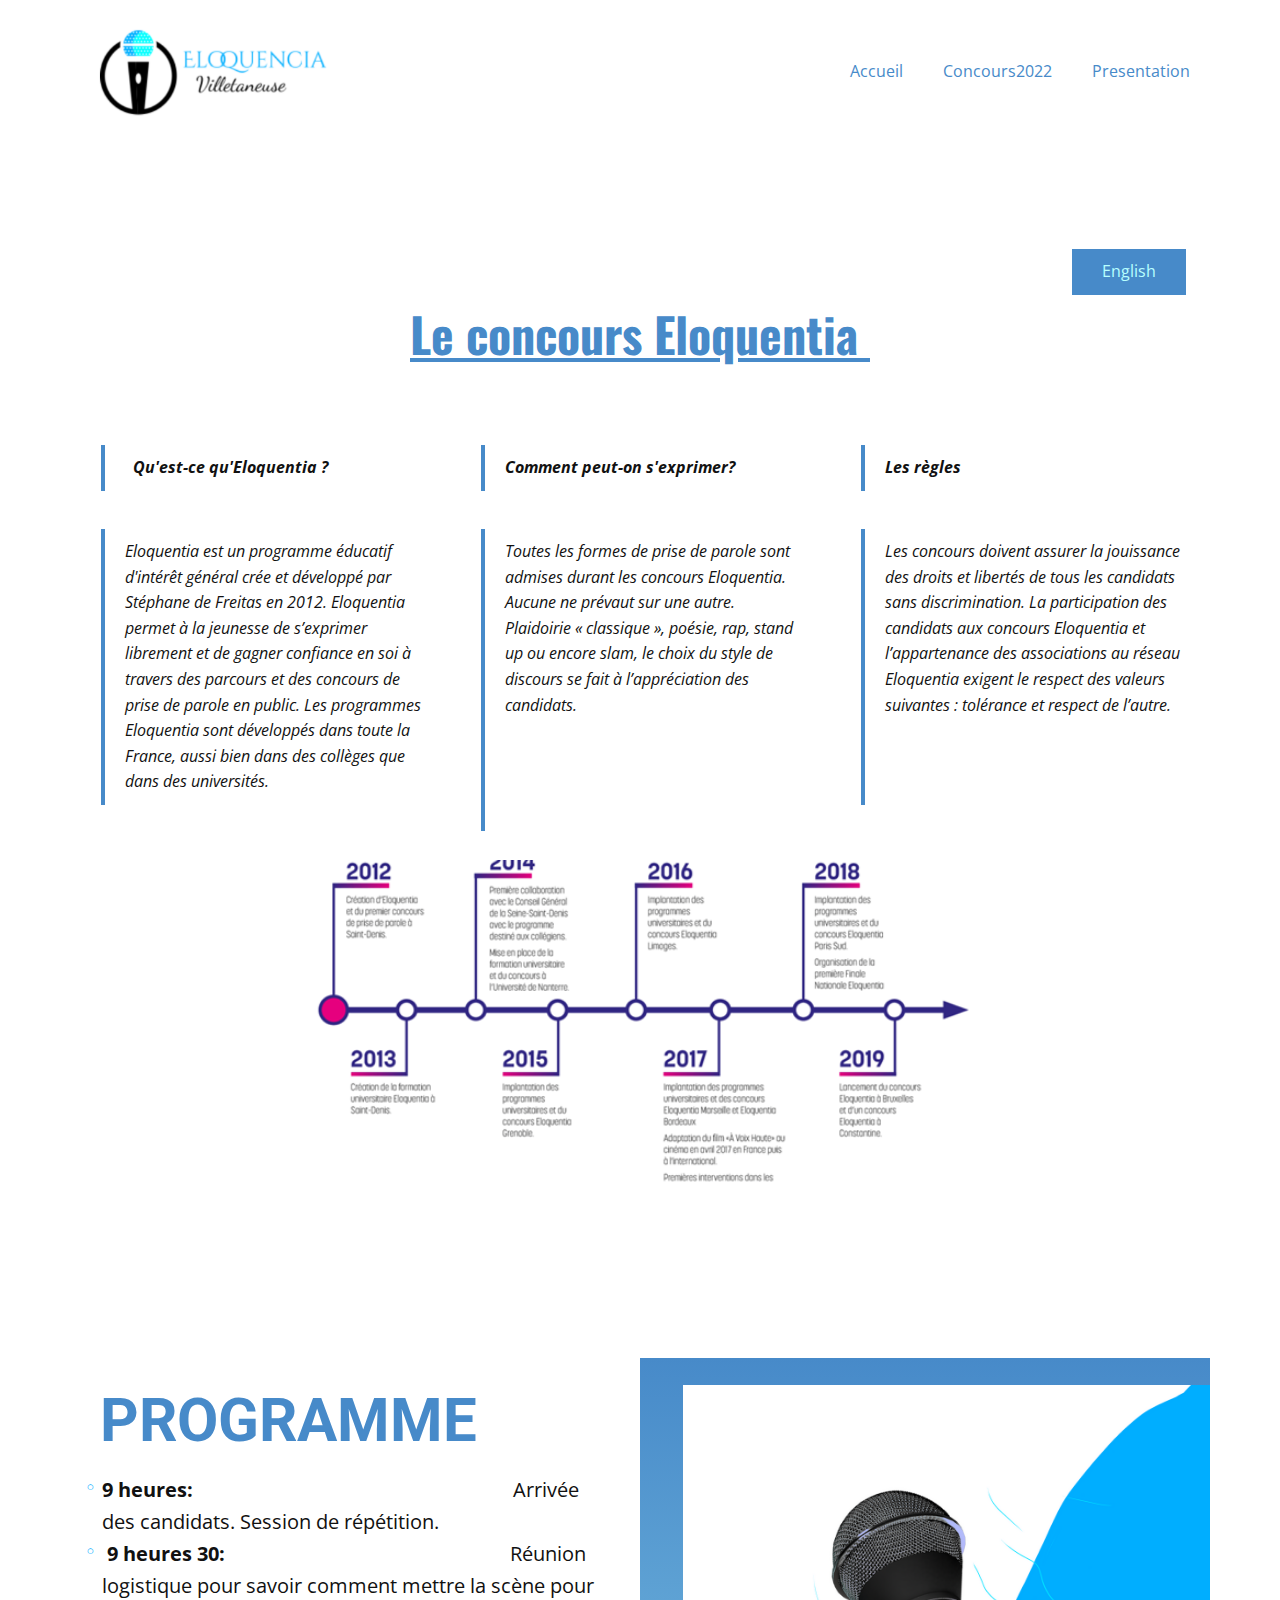
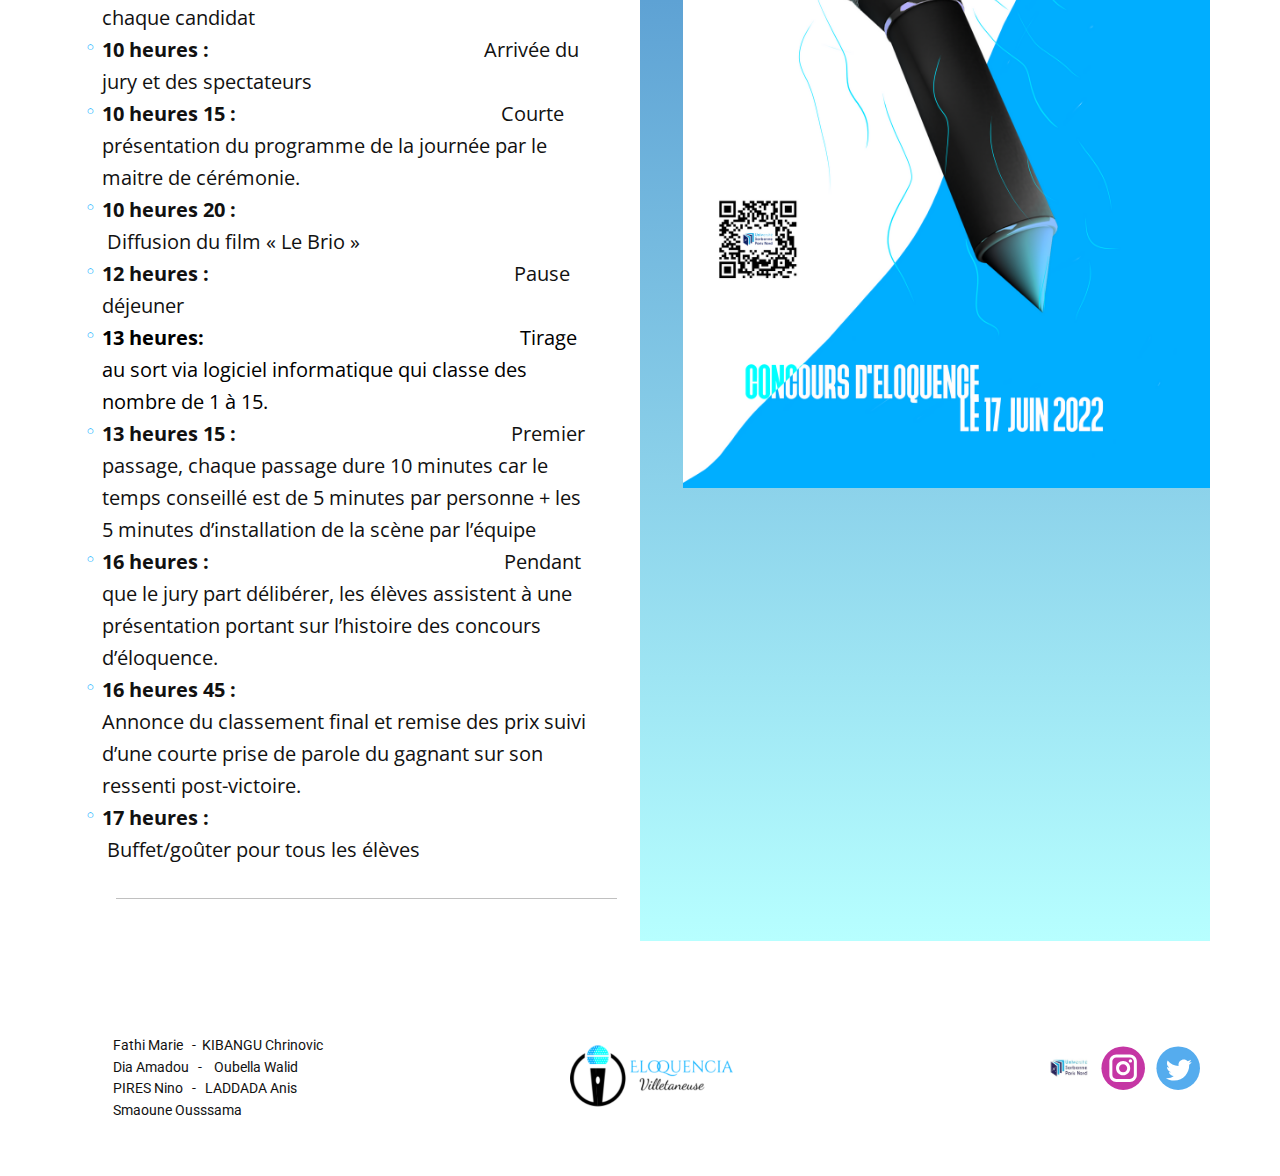
<file: site eloquencia/Accueil.html>
<!DOCTYPE html>
<html style="font-size: 16px;">
  <head>
    <meta name="viewport" content="width=device-width, initial-scale=1.0">
    <meta charset="utf-8">
    <meta name="keywords" content="​
Le concours
d’Eloquentia, ​Programme">
    <meta name="description" content="">
    <title>Accueil</title>
    <link rel="stylesheet" href="Css/nicepage.css" media="screen">
<link rel="stylesheet" href="Css/Accueil.css" media="screen">
    <script class="u-script" type="text/javascript" src="Js/jquery.js" defer=""></script>
    <script class="u-script" type="text/javascript" src="Js/nicepage.js" defer=""></script>
    <meta name="generator" content="Nicepage 4.12.5, nicepage.com">
    <link id="u-theme-google-font" rel="stylesheet" href="https://fonts.googleapis.com/css?family=Roboto:100,100i,300,300i,400,400i,500,500i,700,700i,900,900i|Open+Sans:300,300i,400,400i,500,500i,600,600i,700,700i,800,800i">
    <link id="u-page-google-font" rel="stylesheet" href="https://fonts.googleapis.com/css?family=Oswald:200,300,400,500,600,700">
    
    
    
    <script type="application/ld+json">{
		"@context": "http://schema.org",
		"@type": "Organization",
		"name": "",
		"logo": "/images/eloquence.png",
		"sameAs": [
				"https://www.univ-paris13.fr/",
				"https://www.instagram.com/univ_sorbonneparisnord/?hl=fr",
				"https://twitter.com/iutvilletaneuse?lang=fr"
		]
}</script>
    <meta name="theme-color" content="#478ac9">
    <meta name="twitter:site" content="@">
    <meta name="twitter:card" content="summary_large_image">
    <meta name="twitter:title" content="Accueil">
    <meta name="twitter:description" content="">
    <meta property="og:title" content="Accueil">
    <meta property="og:type" content="website">
  </head>
  <body data-home-page="Accueil.html" data-home-page-title="Accueil" class="u-body u-xl-mode"><header class="u-clearfix u-header u-white u-header" id="sec-6acb"><div class="u-clearfix u-sheet u-sheet-1">
        <a href="https://nicepage.com" class="u-image u-logo u-image-1" data-image-width="694" data-image-height="288">
          <img src="images/eloquence.png" class="u-logo-image u-logo-image-1"/>
        </a>
        <nav class="u-menu u-menu-dropdown u-offcanvas u-menu-1">
          <div class="menu-collapse" style="font-size: 1rem; letter-spacing: 0px;">
            <a class="u-button-style u-custom-left-right-menu-spacing u-custom-padding-bottom u-custom-text-active-color u-custom-text-color u-custom-top-bottom-menu-spacing u-nav-link u-text-active-palette-1-base u-text-hover-palette-2-base" href="#">
              <svg class="u-svg-link" viewBox="0 0 24 24"><use xmlns:xlink="http://www.w3.org/1999/xlink" xlink:href="#menu-hamburger"></use></svg>
              <svg class="u-svg-content" version="1.1" id="menu-hamburger" viewBox="0 0 16 16" x="0px" y="0px" xmlns:xlink="http://www.w3.org/1999/xlink" xmlns="http://www.w3.org/2000/svg"><g><rect y="1" width="16" height="2"></rect><rect y="7" width="16" height="2"></rect><rect y="13" width="16" height="2"></rect>
</g></svg>
            </a>
          </div>
          <div class="u-custom-menu u-nav-container">
            <ul class="u-nav u-unstyled u-nav-1"><li class="u-nav-item"><a class="u-button-style u-nav-link u-text-active-custom-color-5 u-text-custom-color-5 u-text-hover-palette-2-base" href="Accueil.html" style="padding: 10px 20px;">Accueil</a>
</li><li class="u-nav-item"><a class="u-button-style u-nav-link u-text-active-custom-color-5 u-text-custom-color-5 u-text-hover-palette-2-base" href="Concour.html" style="padding: 10px 20px;">Concours2022</a>
</li><li class="u-nav-item"><a class="u-button-style u-nav-link u-text-active-custom-color-5 u-text-custom-color-5 u-text-hover-palette-2-base" href="Presentation.html" style="padding: 10px 20px;">Presentation</a>
</li></ul>
          </div>
          <div class="u-custom-menu u-nav-container-collapse">
            <div class="u-black u-container-style u-inner-container-layout u-opacity u-opacity-95 u-sidenav">
              <div class="u-inner-container-layout u-sidenav-overflow">
                <div class="u-menu-close"></div>
                <ul class="u-align-center u-nav u-popupmenu-items u-unstyled u-nav-2"><li class="u-nav-item"><a class="u-button-style u-nav-link" href="Accueil.html">Accueil</a>
</li><li class="u-nav-item"><a class="u-button-style u-nav-link" href="Concour.html">Concours2022</a>
</li><li class="u-nav-item"><a class="u-button-style u-nav-link" href="Presentation.html">Presentation</a>
</li></ul>
              </div>
            </div>
            <div class="u-black u-menu-overlay u-opacity u-opacity-70"></div>
          </div>
        </nav>
      </div></header>
    <section class="u-align-center u-clearfix u-white u-section-1" id="sec-e209">
      <div class="u-clearfix u-sheet u-sheet-1">
        <a href="Copy-of-Accueil.html" data-page-id="74310891" class="u-border-none u-btn u-button-style u-hover-custom-color-3 u-text-custom-color-3 u-text-hover-custom-color-5 u-btn-1">English</a>
        <h1 class="u-custom-font u-font-oswald u-text u-text-custom-color-5 u-text-1"> Le concours Eloquentia&nbsp;</h1>
        <div class="u-expanded-width u-list u-list-1">
          <div class="u-repeater u-repeater-1">
            <div class="u-align-left u-container-style u-list-item u-repeater-item">
              <div class="u-container-layout u-similar-container u-valign-bottom-lg u-valign-bottom-md u-valign-bottom-sm u-valign-bottom-xs u-container-layout-1">
                <blockquote class="u-custom-item u-text u-text-2">&nbsp; <span style="font-weight: 700;">Qu'est-ce qu'Eloquentia ?</span>
                </blockquote>
              </div>
            </div>
            <div class="u-align-left u-container-style u-list-item u-repeater-item">
              <div class="u-container-layout u-similar-container u-valign-bottom-lg u-valign-bottom-md u-valign-bottom-sm u-valign-bottom-xs u-container-layout-2">
                <blockquote class="u-custom-item u-text u-text-3">
                  <span style="font-weight: 700;">Comment peut-on s'exprimer?</span>
                </blockquote>
              </div>
            </div>
            <div class="u-align-left u-container-style u-list-item u-repeater-item">
              <div class="u-container-layout u-similar-container u-valign-bottom-lg u-valign-bottom-md u-valign-bottom-sm u-valign-bottom-xs u-container-layout-3">
                <blockquote class="u-custom-item u-text u-text-4">
                  <span style="font-weight: 700;"> Les règles</span>
                </blockquote>
              </div>
            </div>
            <div class="u-align-left u-container-style u-list-item u-repeater-item">
              <div class="u-container-layout u-similar-container u-valign-bottom-lg u-valign-bottom-md u-valign-bottom-sm u-valign-bottom-xs u-container-layout-4">
                <blockquote class="u-custom-item u-text u-text-5"> Eloquentia est un programme éducatif d'intérêt général
				crée et développé par Stéphane de Freitas en 2012. Eloquentia permet à la jeunesse de s’exprimer librement et de
				gagner confiance en soi à travers des parcours et des concours de prise de parole en public. Les programmes 
				Eloquentia sont développés dans toute la France, aussi bien dans des collèges que dans des universités.</blockquote>
              </div>
            </div>
            <div class="u-align-left u-container-style u-list-item u-repeater-item">
              <div class="u-container-layout u-similar-container u-valign-bottom-lg u-valign-bottom-md u-valign-bottom-sm u-valign-bottom-xs u-container-layout-5">
                <blockquote class="u-custom-item u-text u-text-6">Toutes les formes de prise de parole sont admises 
				durant les concours Eloquentia. Aucune ne prévaut sur une autre. Plaidoirie « classique », poésie,
				rap, stand up ou encore slam, le choix du style de discours se fait à l’appréciation des candidats.</br>
				</br></br></br></br></blockquote>
              </div>
            </div>
            <div class="u-align-left u-container-style u-list-item u-repeater-item">
              <div class="u-container-layout u-similar-container u-valign-bottom-lg u-valign-bottom-md u-valign-bottom-sm u-valign-bottom-xs u-container-layout-6">
                <blockquote class="u-custom-item u-text u-text-7"> Les concours doivent assurer la jouissance des droits
				et libertés de tous les candidats sans discrimination. La participation des candidats aux concours Eloquentia et l’appartenance des associations 
				au réseau Eloquentia exigent le respect des valeurs suivantes : tolérance et respect de l’autre.</br></br></br></br></blockquote>
              </div>
            </div>
          </div>
        </div>
        <img class="u-image u-image-default u-image-1" src="images/image.png" alt="" data-image-width="604" data-image-height="324"/>
      </div>
    </section>
    <section class="u-clearfix u-white u-section-2" id="carousel_7598">
      <div class="u-clearfix u-sheet u-sheet-1">
        <div class="u-clearfix u-expanded-width u-layout-wrap u-layout-wrap-1">
          <div class="u-layout" style="">
            <div class="u-layout-row" style="">
              <div class="u-align-left u-container-style u-layout-cell u-size-30 u-layout-cell-1">
                <div class="u-container-layout u-valign-top-md u-valign-top-sm u-valign-top-xs u-container-layout-1">
                  <h2 class="u-text u-text-custom-color-5 u-text-default u-text-1"> Programme</h2>
                  <ul class="u-custom-list u-text u-text-2">
                    <li>
                      <div class="u-list-icon u-text-custom-color-2">
                        <div xmlns="http://www.w3.org/2000/svg" xmlns:xlink="http://www.w3.org/1999/xlink" version="1.1" xml:space="preserve" class="u-svg-content">○</div>
                      </div>
                      <span style="font-size: 1.25rem;">
                        <span style="font-weight: 700;">9 heures:&nbsp; &nbsp; &nbsp; &nbsp; &nbsp; &nbsp; &nbsp; &nbsp; &nbsp; &nbsp; &nbsp; &nbsp; &nbsp; &nbsp; &nbsp; &nbsp; &nbsp; &nbsp; &nbsp; &nbsp; &nbsp; &nbsp; &nbsp; &nbsp; &nbsp; &nbsp; &nbsp; &nbsp; &nbsp; &nbsp; &nbsp; &nbsp;</span>&nbsp;Arrivée des candidats. Session de
répétition.
                      </span>
                    </li>
                    <li>
                      <div class="u-list-icon u-text-custom-color-2">
                        <div xmlns="http://www.w3.org/2000/svg" xmlns:xlink="http://www.w3.org/1999/xlink" version="1.1" xml:space="preserve" class="u-svg-content">○</div>
                      </div>
                      <span style="font-size: 1.25rem;">
                        <span style="font-weight: 700;">&nbsp;9 heures 30:&nbsp; &nbsp; &nbsp; &nbsp; &nbsp; &nbsp; &nbsp; &nbsp; &nbsp; &nbsp; &nbsp; &nbsp; &nbsp; &nbsp; &nbsp; &nbsp; &nbsp; &nbsp; &nbsp; &nbsp; &nbsp; &nbsp; &nbsp; &nbsp; &nbsp; &nbsp; &nbsp; &nbsp; &nbsp;</span>Réunion logistique pour savoir comment mettre la scène pour
chaque candidat
                      </span>
                    </li>
                    <li>
                      <div class="u-list-icon u-text-custom-color-2">
                        <div xmlns="http://www.w3.org/2000/svg" xmlns:xlink="http://www.w3.org/1999/xlink" version="1.1" xml:space="preserve" class="u-svg-content">○</div>
                      </div>
                      <span style="font-size: 1.25rem;">
                        <span style="font-weight: 700;"> 10 heures :</span>&nbsp; &nbsp; &nbsp; &nbsp; &nbsp; &nbsp; &nbsp; &nbsp; &nbsp; &nbsp; &nbsp; &nbsp; &nbsp; &nbsp; &nbsp; &nbsp; &nbsp; &nbsp; &nbsp; &nbsp; &nbsp; &nbsp; &nbsp; &nbsp; &nbsp; &nbsp; &nbsp; &nbsp;Arrivée du jury et des spectateurs
                      </span>
                    </li>
                    <li>
                      <div class="u-list-icon u-text-custom-color-2">
                        <div xmlns="http://www.w3.org/2000/svg" xmlns:xlink="http://www.w3.org/1999/xlink" version="1.1" xml:space="preserve" class="u-svg-content">○</div>
                      </div>
                      <span style="font-size: 1.25rem;">
                        <span style="font-weight: 700;"> 10 heures 15 :</span>&nbsp; &nbsp; &nbsp; &nbsp; &nbsp; &nbsp; &nbsp; &nbsp; &nbsp; &nbsp; &nbsp; &nbsp; &nbsp; &nbsp; &nbsp; &nbsp; &nbsp; &nbsp; &nbsp; &nbsp; &nbsp; &nbsp; &nbsp; &nbsp; &nbsp; &nbsp;  &nbsp;Courte présentation du programme de la journée par le
maitre de cérémonie.
                      </span>
                    </li>
                    <li>
                      <div class="u-list-icon u-text-custom-color-2">
                        <div xmlns="http://www.w3.org/2000/svg" xmlns:xlink="http://www.w3.org/1999/xlink" version="1.1" xml:space="preserve" class="u-svg-content">○</div>
                      </div>
                      <span style="font-size: 1.25rem;">
                        <span style="font-weight: 700;"> 10 heures 20 :&nbsp; &nbsp; &nbsp; &nbsp; &nbsp; &nbsp; &nbsp; &nbsp; &nbsp; &nbsp; &nbsp; &nbsp; &nbsp; &nbsp; &nbsp; &nbsp; &nbsp; &nbsp; &nbsp; &nbsp; &nbsp; &nbsp; &nbsp; &nbsp; &nbsp; &nbsp;</span>&nbsp; &nbsp; &nbsp;Diffusion du film « Le Brio »
                      </span>
                    </li>
                    <li>
                      <div class="u-list-icon u-text-custom-color-2">
                        <div xmlns="http://www.w3.org/2000/svg" xmlns:xlink="http://www.w3.org/1999/xlink" version="1.1" xml:space="preserve" class="u-svg-content">○</div>
                      </div>
                      <span style="font-size: 1.25rem;">
                        <span style="font-weight: 700;"> 12 heures :</span>&nbsp; &nbsp; &nbsp; &nbsp; &nbsp; &nbsp; &nbsp; &nbsp; &nbsp; &nbsp; &nbsp; &nbsp; &nbsp; &nbsp; &nbsp; &nbsp; &nbsp; &nbsp; &nbsp; &nbsp; &nbsp; &nbsp; &nbsp; &nbsp; &nbsp; &nbsp; &nbsp; &nbsp; &nbsp; &nbsp;  &nbsp;Pause déjeuner
                      </span>
                    </li>
                    <li>
                      <div class="u-list-icon u-text-custom-color-2">
                        <div xmlns="http://www.w3.org/2000/svg" xmlns:xlink="http://www.w3.org/1999/xlink" version="1.1" xml:space="preserve" class="u-svg-content">○</div>
                      </div>
                      <span class="u-text-black">
                        <span style="font-weight: 700; font-size: 1.25rem;">13 heures:</span>&nbsp; &nbsp; &nbsp; &nbsp; &nbsp; &nbsp; &nbsp; &nbsp; &nbsp; &nbsp; &nbsp; &nbsp; &nbsp; &nbsp; &nbsp; &nbsp; &nbsp; &nbsp; &nbsp; &nbsp; &nbsp; &nbsp; &nbsp; &nbsp; &nbsp; &nbsp; &nbsp; &nbsp; &nbsp;  &nbsp; &nbsp; &nbsp; &nbsp; &nbsp; &nbsp; &nbsp; &nbsp; &nbsp;
                      </span>
                      <span class="u-text-black" style="background-color: #ffffff; font-family: 'Open Sans',sans-serif; font-size: 1rem;">&nbsp; &nbsp;<span style="font-size: 1.25rem;">Tirage au sort via logiciel
informatique qui classe des nombre de 1 à 15.</span>
                      </span>
                    </li>
                    <li>
                      <div class="u-list-icon u-text-custom-color-2">
                        <div xmlns="http://www.w3.org/2000/svg" xmlns:xlink="http://www.w3.org/1999/xlink" version="1.1" xml:space="preserve" class="u-svg-content">○</div>
                      </div>
                      <span style="font-size: 1.25rem;">
                        <span style="font-weight: 700;"> 13 heures 15 </span>
                        <span style="font-weight: 700;">:&nbsp; &nbsp; &nbsp; &nbsp; &nbsp; &nbsp; &nbsp; &nbsp; &nbsp; &nbsp; &nbsp; &nbsp; &nbsp; &nbsp; &nbsp; &nbsp; &nbsp; &nbsp; &nbsp; &nbsp; &nbsp; &nbsp; &nbsp; &nbsp; &nbsp; &nbsp; &nbsp;  </span>&nbsp;Premier passage, chaque passage dure 10 minutes car le
temps conseillé est de 5 minutes par personne + les 5 minutes d’installation de
la scène par l’équipe
                      </span>
                    </li>
                    <li>
                      <div class="u-list-icon u-text-custom-color-2">
                        <div xmlns="http://www.w3.org/2000/svg" xmlns:xlink="http://www.w3.org/1999/xlink" version="1.1" xml:space="preserve" class="u-svg-content">○</div>
                      </div>
                      <span style="font-size: 1.25rem;">
                        <span style="font-weight: 700;"> 16 heures :&nbsp; &nbsp; &nbsp; &nbsp; &nbsp; &nbsp; &nbsp; &nbsp; &nbsp; &nbsp; &nbsp; &nbsp; &nbsp; &nbsp; &nbsp; &nbsp; &nbsp; &nbsp; &nbsp; &nbsp; &nbsp; &nbsp; &nbsp; &nbsp; &nbsp; &nbsp; &nbsp; &nbsp;</span>&nbsp; &nbsp; Pendant que le jury part délibérer, les élèves assistent à une
présentation portant sur l’histoire des concours d’éloquence.
                      </span>
                    </li>
                    <li>
                      <div class="u-list-icon u-text-custom-color-2">
                        <div xmlns="http://www.w3.org/2000/svg" xmlns:xlink="http://www.w3.org/1999/xlink" version="1.1" xml:space="preserve" class="u-svg-content">○</div>
                      </div>
                      <span style="font-size: 1.25rem;">
                        <span style="font-weight: 700;"> 16 heures 45 :&nbsp; &nbsp; &nbsp; &nbsp; &nbsp; &nbsp; &nbsp; &nbsp; &nbsp; &nbsp; &nbsp; &nbsp; &nbsp; &nbsp; &nbsp; &nbsp; &nbsp; &nbsp; &nbsp; &nbsp; &nbsp; &nbsp; &nbsp; &nbsp; &nbsp; &nbsp; &nbsp; &nbsp;  </span> Annonce du classement final et remise des prix suivi d’une
courte prise de parole du gagnant sur son ressenti post-victoire.
                      </span>
                    </li>
                    <li>
                      <div class="u-list-icon u-text-custom-color-2">
                        <div xmlns="http://www.w3.org/2000/svg" xmlns:xlink="http://www.w3.org/1999/xlink" version="1.1" xml:space="preserve" class="u-svg-content">○</div>
                      </div>
                      <span style="font-size: 1.25rem;">
                        <span style="font-weight: 700;"> 17 heures ​:</span>&nbsp; &nbsp; &nbsp; &nbsp; &nbsp; &nbsp; &nbsp; &nbsp; &nbsp; &nbsp; &nbsp; &nbsp; &nbsp; &nbsp; &nbsp; &nbsp; &nbsp; &nbsp; &nbsp; &nbsp; &nbsp; &nbsp; &nbsp; &nbsp; &nbsp; &nbsp; &nbsp; &nbsp; &nbsp; &nbsp; &nbsp;Buffet/goûter pour tous les élèves
                      </span>
                    </li>
                  </ul>
                  <div class="u-border-1 u-border-grey-25 u-line u-line-horizontal u-line-1"></div>
                </div>
              </div>
              <div class="u-container-style u-gradient u-layout-cell u-size-30 u-layout-cell-2">
                <div class="u-container-layout u-valign-bottom-sm u-valign-bottom-xs u-container-layout-2">
                  <img class="u-image u-image-contain u-image-default u-image-1" alt="" data-image-width="1200" data-image-height="1600" src="images/AfficheElo.png"/>
                </div>
              </div>
            </div>
          </div>
        </div>
      </div>
    </section>
    
    
    <footer class="u-clearfix u-footer u-white" id="sec-0656"><div class="u-clearfix u-sheet u-sheet-1">
        <div class="u-clearfix u-gutter-30 u-layout-wrap u-layout-wrap-1">
          <div class="u-gutter-0 u-layout">
            <div class="u-layout-row">
              <div class="u-align-center-sm u-align-center-xs u-align-left-md u-align-left-xl u-container-style u-layout-cell u-left-cell u-size-20 u-size-20-md u-layout-cell-1">
                <div class="u-container-layout u-container-layout-1"><!--position-->
                  <div data-position="" class="u-position u-position-1"><!--block-->
                    <div class="u-block">
                      <div class="u-block-container u-clearfix"><!--block_header-->
                        <h6 class="u-block-header u-text u-text-1"><!--block_header_content-->
                          <span style="font-size: 0.875rem;">Fathi Marie&nbsp; &nbsp;-&nbsp; KIBANGU
Chrinovic&nbsp;<br>Dia Amadou&nbsp; &nbsp;-​​&nbsp; &nbsp; Oubella Walid&nbsp;<br>PIRES
Nino&nbsp; &nbsp;-&nbsp; &nbsp;​LADDADA
Anis<br>Smaoune Ousssama
                          </span>
                          <br>
                          <br><!--/block_header_content-->
                        </h6><!--/block_header--><!--block_content-->
                        <div class="u-block-content u-text"><!--block_content_content--><!--/block_content_content--></div><!--/block_content-->
                      </div>
                    </div><!--/block-->
                  </div><!--/position-->
                </div>
              </div>
              <div class="u-align-center-sm u-align-right-md u-container-style u-layout-cell u-size-20 u-size-20-md u-layout-cell-2">
                <div class="u-container-layout u-valign-top u-container-layout-2">
                  <img class="u-image u-image-default u-image-1" src="images/eloquence.png" alt="" data-image-width="694" data-image-height="288"/>
                </div>
              </div>
              <div class="u-align-center-sm u-align-center-xs u-align-left-md u-align-right-lg u-align-right-xl u-container-style u-layout-cell u-right-cell u-size-20 u-size-20-md u-white u-layout-cell-3">
                <div class="u-container-layout u-container-layout-3">
                  <div class="u-social-icons u-spacing-10 u-social-icons-1">
                    <a class="u-social-url" title="ent" target="_blank" href="https://www.univ-paris13.fr/"><span class="u-file-icon u-icon u-social-icon u-social-linkedin u-icon-1"><img src="images/logoent.jpg" alt=""/></span>
                    </a>
                    <a class="u-social-url" target="_blank" data-type="Instagram" title="Instagram" href="https://www.instagram.com/univ_sorbonneparisnord/?hl=fr"><span class="u-icon u-social-icon u-social-instagram u-icon-2"><svg class="u-svg-link" preserveAspectRatio="xMidYMin slice" viewBox="0 0 112 112" style=""><use xmlns:xlink="http://www.w3.org/1999/xlink" xlink:href="#svg-c7f1"></use></svg><svg class="u-svg-content" viewBox="0 0 112 112" x="0" y="0" id="svg-c7f1"><circle fill="currentColor" cx="56.1" cy="56.1" r="55"></circle><path fill="#FFFFFF" d="M55.9,38.2c-9.9,0-17.9,8-17.9,17.9C38,66,46,74,55.9,74c9.9,0,17.9-8,17.9-17.9C73.8,46.2,65.8,38.2,55.9,38.2
            z M55.9,66.4c-5.7,0-10.3-4.6-10.3-10.3c-0.1-5.7,4.6-10.3,10.3-10.3c5.7,0,10.3,4.6,10.3,10.3C66.2,61.8,61.6,66.4,55.9,66.4z"></path><path fill="#FFFFFF" d="M74.3,33.5c-2.3,0-4.2,1.9-4.2,4.2s1.9,4.2,4.2,4.2s4.2-1.9,4.2-4.2S76.6,33.5,74.3,33.5z"></path><path fill="#FFFFFF" d="M73.1,21.3H38.6c-9.7,0-17.5,7.9-17.5,17.5v34.5c0,9.7,7.9,17.6,17.5,17.6h34.5c9.7,0,17.5-7.9,17.5-17.5V38.8
            C90.6,29.1,82.7,21.3,73.1,21.3z M83,73.3c0,5.5-4.5,9.9-9.9,9.9H38.6c-5.5,0-9.9-4.5-9.9-9.9V38.8c0-5.5,4.5-9.9,9.9-9.9h34.5
            c5.5,0,9.9,4.5,9.9,9.9V73.3z"></path></svg></span>
                    </a>
                    <a class="u-social-url" target="_blank" data-type="Twitter" title="Twitter" href="https://twitter.com/iutvilletaneuse?lang=fr"><span class="u-icon u-social-icon u-social-twitter u-icon-3"><svg class="u-svg-link" preserveAspectRatio="xMidYMin slice" viewBox="0 0 112 112" style=""><use xmlns:xlink="http://www.w3.org/1999/xlink" xlink:href="#svg-2c60"></use></svg><svg class="u-svg-content" viewBox="0 0 112 112" x="0" y="0" id="svg-2c60"><circle fill="currentColor" class="st0" cx="56.1" cy="56.1" r="55"></circle><path fill="#FFFFFF" d="M83.8,47.3c0,0.6,0,1.2,0,1.7c0,17.7-13.5,38.2-38.2,38.2C38,87.2,31,85,25,81.2c1,0.1,2.1,0.2,3.2,0.2
            c6.3,0,12.1-2.1,16.7-5.7c-5.9-0.1-10.8-4-12.5-9.3c0.8,0.2,1.7,0.2,2.5,0.2c1.2,0,2.4-0.2,3.5-0.5c-6.1-1.2-10.8-6.7-10.8-13.1
            c0-0.1,0-0.1,0-0.2c1.8,1,3.9,1.6,6.1,1.7c-3.6-2.4-6-6.5-6-11.2c0-2.5,0.7-4.8,1.8-6.7c6.6,8.1,16.5,13.5,27.6,14
            c-0.2-1-0.3-2-0.3-3.1c0-7.4,6-13.4,13.4-13.4c3.9,0,7.3,1.6,9.8,4.2c3.1-0.6,5.9-1.7,8.5-3.3c-1,3.1-3.1,5.8-5.9,7.4
            c2.7-0.3,5.3-1,7.7-2.1C88.7,43,86.4,45.4,83.8,47.3z"></path></svg></span>
                    </a>
                  </div>
                </div>
              </div>
            </div>
          </div>
        </div>
      </div></footer>
  </body>
</html>
</file>
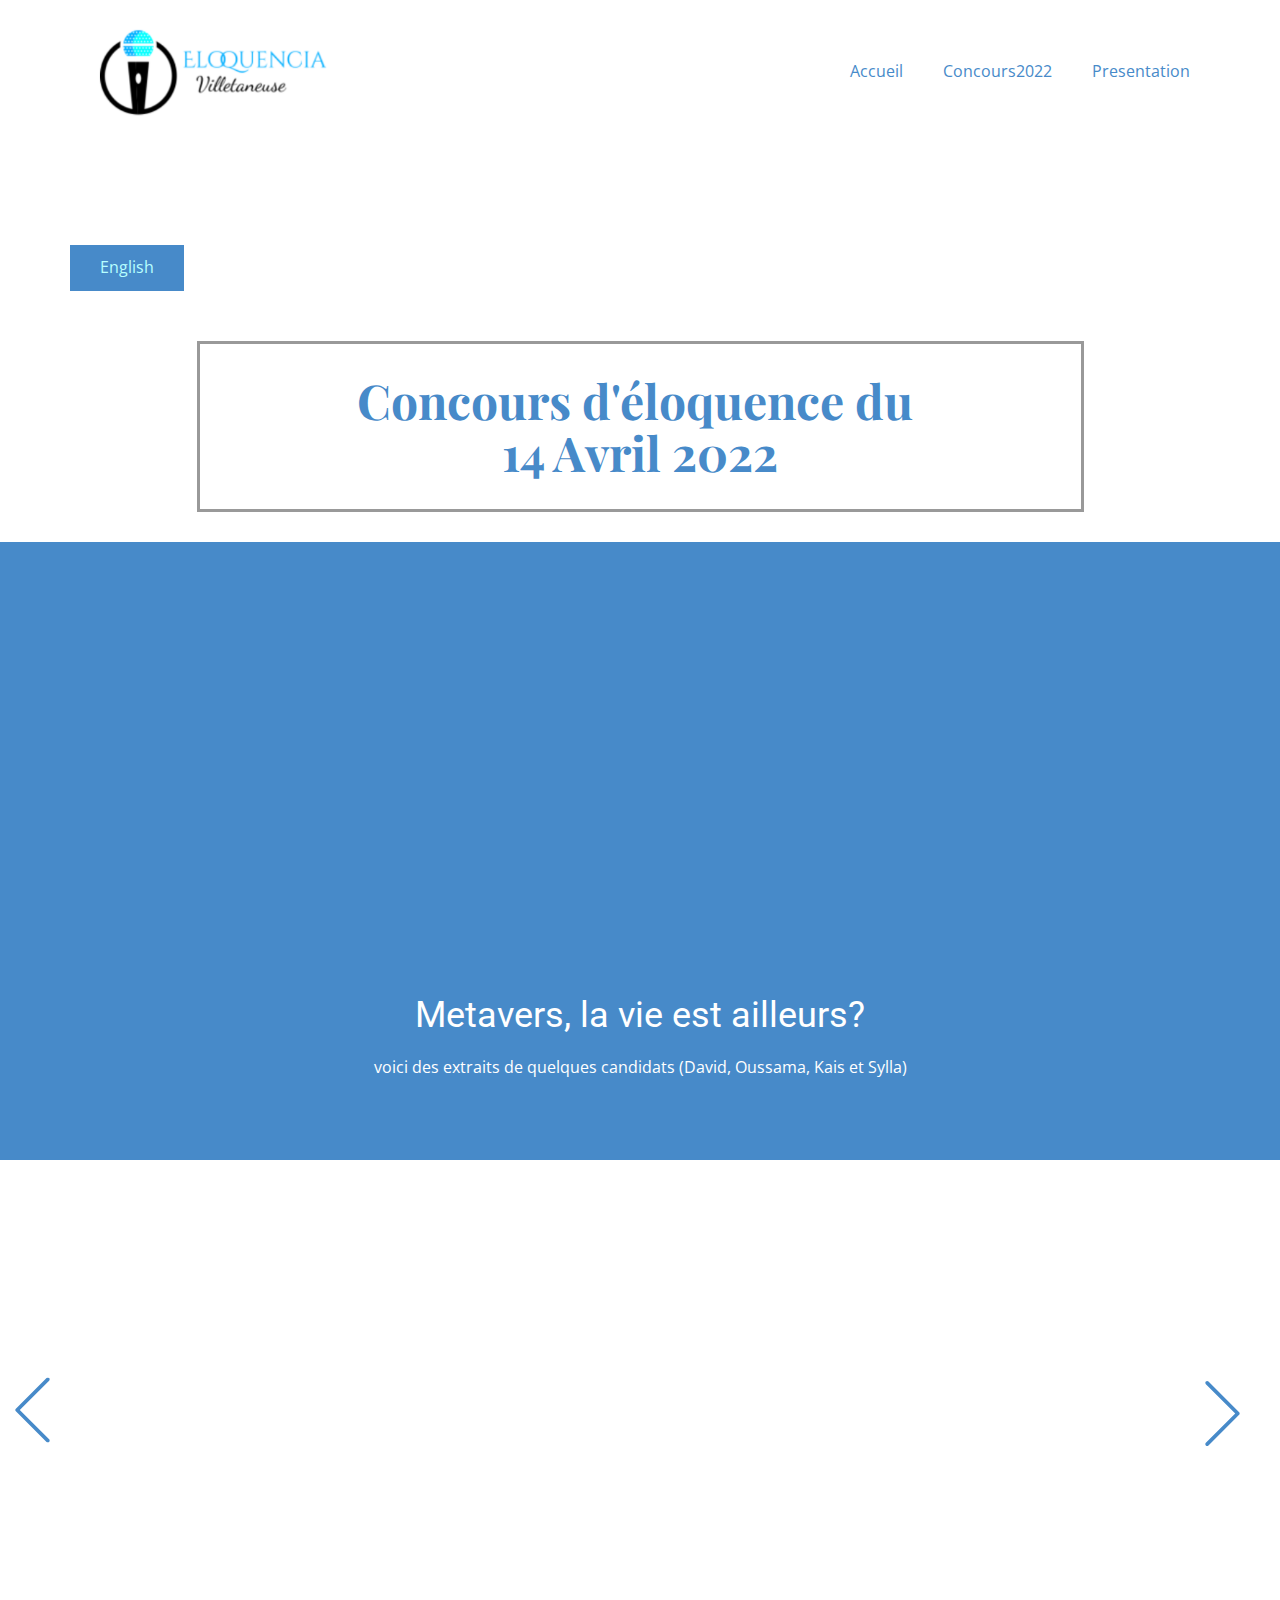
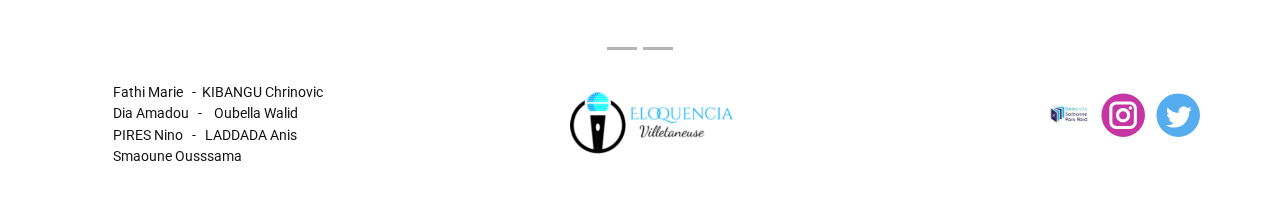
<file: site eloquencia/Concour.html>
<!DOCTYPE html>
<html style="font-size: 16px;">
  <head>
    <meta name="viewport" content="width=device-width, initial-scale=1.0">
    <meta charset="utf-8">
    <meta name="keywords" content="Eloquentia édition 2022">
    <meta name="description" content="">
    <title>Concour</title>
    <link rel="stylesheet" href="Css/nicepage.css" media="screen">
<link rel="stylesheet" href="Css/Concour.css" media="screen">
    <script class="u-script" type="text/javascript" src="Js/jquery.js" defer=""></script>
    <script class="u-script" type="text/javascript" src="Js/nicepage.js" defer=""></script>
    <meta name="generator" content="Nicepage 4.12.5, nicepage.com">
    <link id="u-theme-google-font" rel="stylesheet" href="https://fonts.googleapis.com/css?family=Roboto:100,100i,300,300i,400,400i,500,500i,700,700i,900,900i|Open+Sans:300,300i,400,400i,500,500i,600,600i,700,700i,800,800i">
    <link id="u-page-google-font" rel="stylesheet" href="https://fonts.googleapis.com/css?family=Playfair+Display:400,400i,500,500i,600,600i,700,700i,800,800i,900,900i">
   
    <meta name="theme-color" content="#478ac9">
    <meta name="twitter:site" content="@">
    <meta name="twitter:card" content="summary_large_image">
    <meta name="twitter:title" content="Concour">
    <meta name="twitter:description" content="">
    <meta property="og:title" content="Concour">
    <meta property="og:type" content="website">
  </head>
  <body class="u-body u-xl-mode"><header class="u-clearfix u-header u-white u-header" id="sec-6acb"><div class="u-clearfix u-sheet u-sheet-1">
        <a href="https://nicepage.com" class="u-image u-logo u-image-1" data-image-width="694" data-image-height="288">
          <img src="images/eloquence.png" class="u-logo-image u-logo-image-1"/>
        </a>
        <nav class="u-menu u-menu-dropdown u-offcanvas u-menu-1">
          <div class="menu-collapse" style="font-size: 1rem; letter-spacing: 0px;">
            <a class="u-button-style u-custom-left-right-menu-spacing u-custom-padding-bottom u-custom-text-active-color u-custom-text-color u-custom-top-bottom-menu-spacing u-nav-link u-text-active-palette-1-base u-text-hover-palette-2-base" href="#">
              <svg class="u-svg-link" viewBox="0 0 24 24"><use xmlns:xlink="http://www.w3.org/1999/xlink" xlink:href="#menu-hamburger"></use></svg>
              <svg class="u-svg-content" version="1.1" id="menu-hamburger" viewBox="0 0 16 16" x="0px" y="0px" xmlns:xlink="http://www.w3.org/1999/xlink" xmlns="http://www.w3.org/2000/svg"><g><rect y="1" width="16" height="2"></rect><rect y="7" width="16" height="2"></rect><rect y="13" width="16" height="2"></rect>
</g></svg>
            </a>
          </div>
          <div class="u-custom-menu u-nav-container">
		  
            <ul class="u-nav u-unstyled u-nav-1"><li class="u-nav-item"><a class="u-button-style u-nav-link u-text-active-custom-color-5 u-text-custom-color-5 u-text-hover-palette-2-base" href="Accueil.html" style="padding: 10px 20px;">Accueil</a>
</li><li class="u-nav-item"><a class="u-button-style u-nav-link u-text-active-custom-color-5 u-text-custom-color-5 u-text-hover-palette-2-base" href="Concour.html" style="padding: 10px 20px;">Concours2022</a>
</li><li class="u-nav-item"><a class="u-button-style u-nav-link u-text-active-custom-color-5 u-text-custom-color-5 u-text-hover-palette-2-base" href="Presentation.html" style="padding: 10px 20px;">Presentation</a>
</li></ul>
          </div>
          <div class="u-custom-menu u-nav-container-collapse">
            <div class="u-black u-container-style u-inner-container-layout u-opacity u-opacity-95 u-sidenav">
              <div class="u-inner-container-layout u-sidenav-overflow">
                <div class="u-menu-close"></div>
                <ul class="u-align-center u-nav u-popupmenu-items u-unstyled u-nav-2"><li class="u-nav-item"><a class="u-button-style u-nav-link" href="Accueil.html">Accueil</a>
</li><li class="u-nav-item"><a class="u-button-style u-nav-link" href="Concour.html">Concours2022</a>
</li><li class="u-nav-item"><a class="u-button-style u-nav-link" href="Presentation.html">Presentation</a>
</li></ul>
              </div>
            </div>
            <div class="u-black u-menu-overlay u-opacity u-opacity-70"></div>
          </div>
        </nav>
      </div></header>
    <section class="u-clearfix u-section-1" id="sec-914e">     
      <div class="u-clearfix u-sheet u-valign-middle u-sheet-1">   
	  <a href="Concour_anglais.html" data-page-id="1178005078" class="u-border-none u-btn u-button-style u-text-custom-color-3 u-text-hover-custom-color-5 u-btn-1">English</a>
       
        <div class="u-border-3 u-border-grey-40 u-container-style u-group u-group-1">
          <div class="u-container-layout u-container-layout-1">
		  
            <h1 class="u-align-center u-custom-font u-font-playfair-display u-text u-text-custom-color-5 u-text-default u-text-1">Concours d'éloquence&nbsp;du&nbsp;<br> 14 <span style="font-size: 2.25rem;"></span>Avril 2022
            </h1>
          </div>
        </div>
      </div>
    </section>
    <section class="u-align-center u-clearfix u-palette-1-base u-section-2" id="sec-8c9e">
      <div class="u-clearfix u-sheet u-valign-middle-xs u-sheet-1">
        <div class="u-align-left u-expanded-width-sm u-expanded-width-xs u-video u-video-1">
          <div class="embed-responsive embed-responsive-1">
            <iframe style="position: absolute;top: 0;left: 0;width: 100%;height: 100%;" class="embed-responsive-item" src="https://www.youtube.com/embed/8A5YMHRpPYk?mute=0&amp;showinfo=0&amp;controls=0&amp;start=0" frameborder="0" allowfullscreen=""></iframe>
          </div>
        </div>
        <h2 class="u-text u-text-default u-text-1"> Metavers, la vie est ailleurs?</h2>
        <p class="u-text u-text-2"> voici des extraits de quelques candidats (David, Oussama, Kais et Sylla)</p>
      </div>
    </section>
    <section class="u-carousel u-slide u-block-f234-1" id="carousel_7f8a" data-interval="5000" data-u-ride="carousel">
      <ol class="u-absolute-hcenter u-carousel-indicators u-block-f234-2">
        <li data-u-target="#carousel_7f8a" class="u-active u-grey-30" data-u-slide-to="0"></li>
        <li data-u-target="#carousel_7f8a" class="u-grey-30" data-u-slide-to="1"></li>
      </ol>
      <div class="u-carousel-inner" role="listbox">
        <div class="u-active u-carousel-item u-clearfix u-section-3-1">
          <div class="u-clearfix u-sheet u-sheet-1">
            <div class="u-align-left u-video u-video-1">
              <div class="embed-responsive embed-responsive-1">
                <iframe style="position: absolute;top: 0;left: 0;width: 100%;height: 100%;" class="embed-responsive-item" src="https://www.youtube.com/embed/rfDOV4lkBaE?mute=0&amp;showinfo=0&amp;controls=0&amp;start=0" frameborder="0" allowfullscreen=""></iframe>
              </div>
            </div>
          </div>
        </div>
        <div class="u-carousel-item u-clearfix u-section-3-2">
          <div class="u-clearfix u-sheet u-sheet-1">
            <div class="u-align-left u-video u-video-1">
              <div class="embed-responsive embed-responsive-1">
                <iframe style="position: absolute;top: 0;left: 0;width: 100%;height: 100%;" class="embed-responsive-item" src="https://www.youtube.com/embed/L7rgmce6_vA?mute=0&amp;showinfo=0&amp;controls=0&amp;start=0" frameborder="0" allowfullscreen=""></iframe>
              </div>
            </div>
          </div>
        </div>
      </div>
      <a class="u-absolute-vcenter u-carousel-control u-carousel-control-prev u-text-custom-color-5 u-block-f234-3" href="#carousel_7f8a" role="button" data-u-slide="prev">
        <span aria-hidden="true">
          <svg class="u-svg-link" viewBox="0 0 477.175 477.175"><path d="M145.188,238.575l215.5-215.5c5.3-5.3,5.3-13.8,0-19.1s-13.8-5.3-19.1,0l-225.1,225.1c-5.3,5.3-5.3,13.8,0,19.1l225.1,225
                    c2.6,2.6,6.1,4,9.5,4s6.9-1.3,9.5-4c5.3-5.3,5.3-13.8,0-19.1L145.188,238.575z"></path></svg>
        </span>
        <span class="sr-only">Previous</span>
      </a>
      <a class="u-carousel-control u-carousel-control-next u-text-custom-color-5 u-block-f234-4" href="#carousel_7f8a" role="button" data-u-slide="next">
        <span aria-hidden="true">
          <svg class="u-svg-link" viewBox="0 0 477.175 477.175"><path d="M360.731,229.075l-225.1-225.1c-5.3-5.3-13.8-5.3-19.1,0s-5.3,13.8,0,19.1l215.5,215.5l-215.5,215.5
                    c-5.3,5.3-5.3,13.8,0,19.1c2.6,2.6,6.1,4,9.5,4c3.4,0,6.9-1.3,9.5-4l225.1-225.1C365.931,242.875,365.931,234.275,360.731,229.075z"></path></svg>
        </span>
        <span class="sr-only">Next</span>
      </a>
    </section>
    
    
    <footer class="u-clearfix u-footer u-white" id="sec-0656"><div class="u-clearfix u-sheet u-sheet-1">
        <div class="u-clearfix u-gutter-30 u-layout-wrap u-layout-wrap-1">
          <div class="u-gutter-0 u-layout">
            <div class="u-layout-row">
              <div class="u-align-center-sm u-align-center-xs u-align-left-md u-align-left-xl u-container-style u-layout-cell u-left-cell u-size-20 u-size-20-md u-layout-cell-1">
                <div class="u-container-layout u-container-layout-1"><!--position-->
                  <div data-position="" class="u-position u-position-1"><!--block-->
                    <div class="u-block">
                      <div class="u-block-container u-clearfix"><!--block_header-->
                        <h6 class="u-block-header u-text u-text-1"><!--block_header_content-->
                          <span style="font-size: 0.875rem;">Fathi Marie&nbsp; &nbsp;-&nbsp; KIBANGU
Chrinovic&nbsp;<br>Dia Amadou&nbsp; &nbsp;-​​&nbsp; &nbsp; Oubella Walid&nbsp;<br>PIRES
Nino&nbsp; &nbsp;-&nbsp; &nbsp;​LADDADA
Anis<br>Smaoune Ousssama
                          </span>
                          <br>
                          <br><!--/block_header_content-->
                        </h6><!--/block_header--><!--block_content-->
                        <div class="u-block-content u-text"><!--block_content_content--><!--/block_content_content--></div><!--/block_content-->
                      </div>
                    </div><!--/block-->
                  </div><!--/position-->
                </div>
              </div>
              <div class="u-align-center-sm u-align-right-md u-container-style u-layout-cell u-size-20 u-size-20-md u-layout-cell-2">
                <div class="u-container-layout u-valign-top u-container-layout-2">
                  <img class="u-image u-image-default u-image-1" src="images/eloquence.png" alt="" data-image-width="694" data-image-height="288"/>
                </div>
              </div>
              <div class="u-align-center-sm u-align-center-xs u-align-left-md u-align-right-lg u-align-right-xl u-container-style u-layout-cell u-right-cell u-size-20 u-size-20-md u-white u-layout-cell-3">
                <div class="u-container-layout u-container-layout-3">
                  <div class="u-social-icons u-spacing-10 u-social-icons-1">
                    <a class="u-social-url" title="ent" target="_blank" href="https://www.univ-paris13.fr/"><span class="u-file-icon u-icon u-social-icon u-social-linkedin u-icon-1"><img src="images/logoent.jpg" alt=""/></span>
                    </a>
                    <a class="u-social-url" target="_blank" data-type="Instagram" title="Instagram" href="https://www.instagram.com/univ_sorbonneparisnord/?hl=fr"><span class="u-icon u-social-icon u-social-instagram u-icon-2"><svg class="u-svg-link" preserveAspectRatio="xMidYMin slice" viewBox="0 0 112 112" style=""><use xmlns:xlink="http://www.w3.org/1999/xlink" xlink:href="#svg-c7f1"></use></svg><svg class="u-svg-content" viewBox="0 0 112 112" x="0" y="0" id="svg-c7f1"><circle fill="currentColor" cx="56.1" cy="56.1" r="55"></circle><path fill="#FFFFFF" d="M55.9,38.2c-9.9,0-17.9,8-17.9,17.9C38,66,46,74,55.9,74c9.9,0,17.9-8,17.9-17.9C73.8,46.2,65.8,38.2,55.9,38.2
            z M55.9,66.4c-5.7,0-10.3-4.6-10.3-10.3c-0.1-5.7,4.6-10.3,10.3-10.3c5.7,0,10.3,4.6,10.3,10.3C66.2,61.8,61.6,66.4,55.9,66.4z"></path><path fill="#FFFFFF" d="M74.3,33.5c-2.3,0-4.2,1.9-4.2,4.2s1.9,4.2,4.2,4.2s4.2-1.9,4.2-4.2S76.6,33.5,74.3,33.5z"></path><path fill="#FFFFFF" d="M73.1,21.3H38.6c-9.7,0-17.5,7.9-17.5,17.5v34.5c0,9.7,7.9,17.6,17.5,17.6h34.5c9.7,0,17.5-7.9,17.5-17.5V38.8
            C90.6,29.1,82.7,21.3,73.1,21.3z M83,73.3c0,5.5-4.5,9.9-9.9,9.9H38.6c-5.5,0-9.9-4.5-9.9-9.9V38.8c0-5.5,4.5-9.9,9.9-9.9h34.5
            c5.5,0,9.9,4.5,9.9,9.9V73.3z"></path></svg></span>
                    </a>
                    <a class="u-social-url" target="_blank" data-type="Twitter" title="Twitter" href="https://twitter.com/iutvilletaneuse?lang=fr"><span class="u-icon u-social-icon u-social-twitter u-icon-3"><svg class="u-svg-link" preserveAspectRatio="xMidYMin slice" viewBox="0 0 112 112" style=""><use xmlns:xlink="http://www.w3.org/1999/xlink" xlink:href="#svg-2c60"></use></svg><svg class="u-svg-content" viewBox="0 0 112 112" x="0" y="0" id="svg-2c60"><circle fill="currentColor" class="st0" cx="56.1" cy="56.1" r="55"></circle><path fill="#FFFFFF" d="M83.8,47.3c0,0.6,0,1.2,0,1.7c0,17.7-13.5,38.2-38.2,38.2C38,87.2,31,85,25,81.2c1,0.1,2.1,0.2,3.2,0.2
            c6.3,0,12.1-2.1,16.7-5.7c-5.9-0.1-10.8-4-12.5-9.3c0.8,0.2,1.7,0.2,2.5,0.2c1.2,0,2.4-0.2,3.5-0.5c-6.1-1.2-10.8-6.7-10.8-13.1
            c0-0.1,0-0.1,0-0.2c1.8,1,3.9,1.6,6.1,1.7c-3.6-2.4-6-6.5-6-11.2c0-2.5,0.7-4.8,1.8-6.7c6.6,8.1,16.5,13.5,27.6,14
            c-0.2-1-0.3-2-0.3-3.1c0-7.4,6-13.4,13.4-13.4c3.9,0,7.3,1.6,9.8,4.2c3.1-0.6,5.9-1.7,8.5-3.3c-1,3.1-3.1,5.8-5.9,7.4
            c2.7-0.3,5.3-1,7.7-2.1C88.7,43,86.4,45.4,83.8,47.3z"></path></svg></span>
                    </a>
                  </div>
                </div>
              </div>
            </div>
          </div>
        </div>
      </div></footer>
  </body>
</html>
</file>
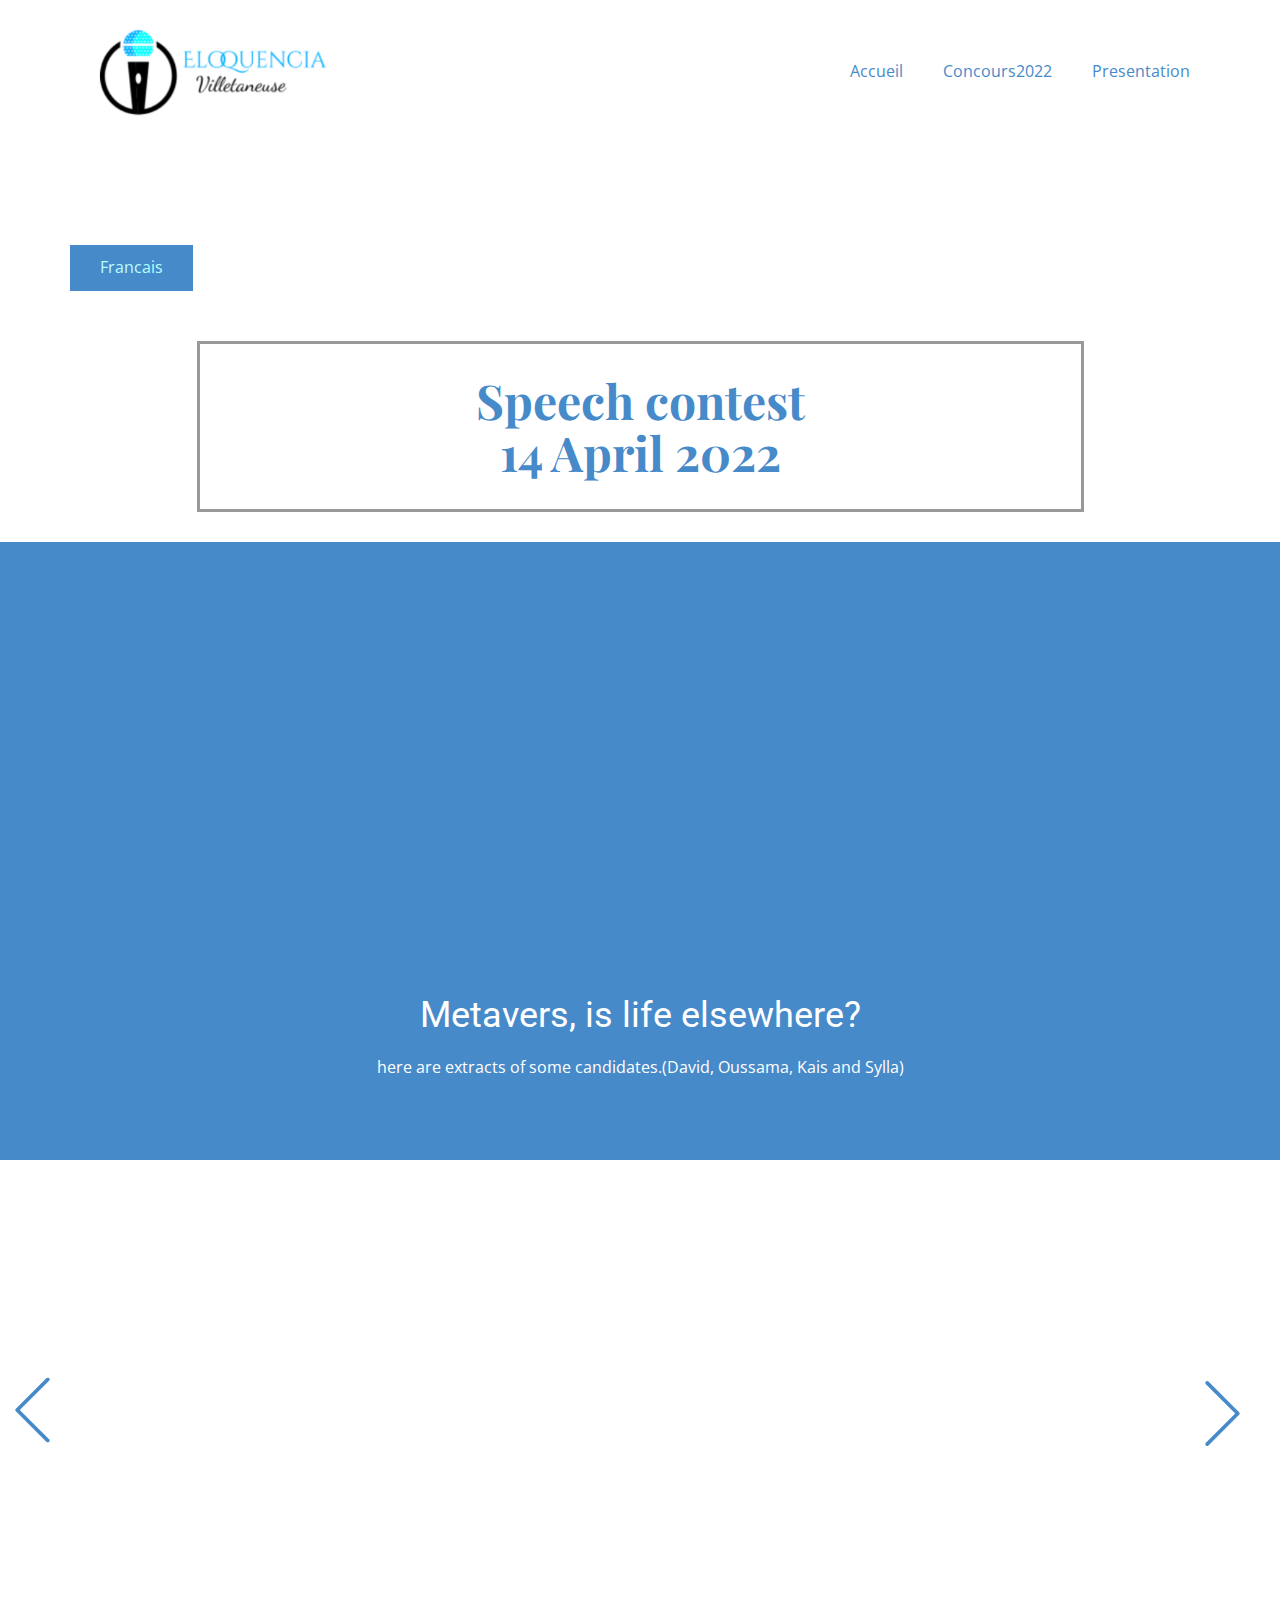
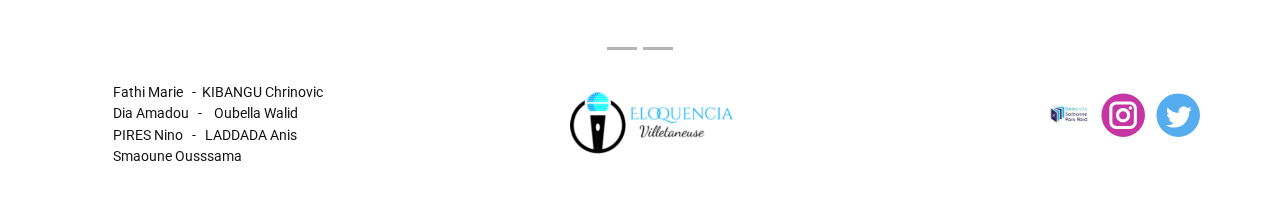
<file: site eloquencia/Concour_anglais.html>
<!DOCTYPE html>
<html style="font-size: 16px;">
  <head>
    <meta name="viewport" content="width=device-width, initial-scale=1.0">
    <meta charset="utf-8">
    <meta name="keywords" content="Eloquentia édition 2022">
    <meta name="description" content="">
    <title>Concour</title>
    <link rel="stylesheet" href="Css/nicepage.css" media="screen">
<link rel="stylesheet" href="Css/Concour.css" media="screen">
    <script class="u-script" type="text/javascript" src="Js/jquery.js" defer=""></script>
    <script class="u-script" type="text/javascript" src="Js/nicepage.js" defer=""></script>
    <meta name="generator" content="Nicepage 4.12.5, nicepage.com">
    <link id="u-theme-google-font" rel="stylesheet" href="https://fonts.googleapis.com/css?family=Roboto:100,100i,300,300i,400,400i,500,500i,700,700i,900,900i|Open+Sans:300,300i,400,400i,500,500i,600,600i,700,700i,800,800i">
    <link id="u-page-google-font" rel="stylesheet" href="https://fonts.googleapis.com/css?family=Playfair+Display:400,400i,500,500i,600,600i,700,700i,800,800i,900,900i">
   
    <meta name="theme-color" content="#478ac9">
    <meta name="twitter:site" content="@">
    <meta name="twitter:card" content="summary_large_image">
    <meta name="twitter:title" content="Concour">
    <meta name="twitter:description" content="">
    <meta property="og:title" content="Concour">
    <meta property="og:type" content="website">
  </head>
  <body class="u-body u-xl-mode"><header class="u-clearfix u-header u-white u-header" id="sec-6acb"><div class="u-clearfix u-sheet u-sheet-1">
        <a href="https://nicepage.com" class="u-image u-logo u-image-1" data-image-width="694" data-image-height="288">
          <img src="images/eloquence.png" class="u-logo-image u-logo-image-1"/>
        </a>
        <nav class="u-menu u-menu-dropdown u-offcanvas u-menu-1">
          <div class="menu-collapse" style="font-size: 1rem; letter-spacing: 0px;">
            <a class="u-button-style u-custom-left-right-menu-spacing u-custom-padding-bottom u-custom-text-active-color u-custom-text-color u-custom-top-bottom-menu-spacing u-nav-link u-text-active-palette-1-base u-text-hover-palette-2-base" href="#">
              <svg class="u-svg-link" viewBox="0 0 24 24"><use xmlns:xlink="http://www.w3.org/1999/xlink" xlink:href="#menu-hamburger"></use></svg>
              <svg class="u-svg-content" version="1.1" id="menu-hamburger" viewBox="0 0 16 16" x="0px" y="0px" xmlns:xlink="http://www.w3.org/1999/xlink" xmlns="http://www.w3.org/2000/svg"><g><rect y="1" width="16" height="2"></rect><rect y="7" width="16" height="2"></rect><rect y="13" width="16" height="2"></rect>
</g></svg>
            </a>
          </div>
          <div class="u-custom-menu u-nav-container">
		  
            <ul class="u-nav u-unstyled u-nav-1"><li class="u-nav-item"><a class="u-button-style u-nav-link u-text-active-custom-color-5 u-text-custom-color-5 u-text-hover-palette-2-base" href="Copy-of-Accueil.html" style="padding: 10px 20px;">Accueil</a>
</li><li class="u-nav-item"><a class="u-button-style u-nav-link u-text-active-custom-color-5 u-text-custom-color-5 u-text-hover-palette-2-base" href="Concour_anglais.html" style="padding: 10px 20px;">Concours2022</a>
</li><li class="u-nav-item"><a class="u-button-style u-nav-link u-text-active-custom-color-5 u-text-custom-color-5 u-text-hover-palette-2-base" href="Copy-of-Presentation.html" style="padding: 10px 20px;">Presentation</a>
</li></ul>
          </div>
          <div class="u-custom-menu u-nav-container-collapse">
            <div class="u-black u-container-style u-inner-container-layout u-opacity u-opacity-95 u-sidenav">
              <div class="u-inner-container-layout u-sidenav-overflow">
                <div class="u-menu-close"></div>
                <ul class="u-align-center u-nav u-popupmenu-items u-unstyled u-nav-2"><li class="u-nav-item"><a class="u-button-style u-nav-link" href="Accueil.html">Accueil</a>
</li><li class="u-nav-item"><a class="u-button-style u-nav-link" href="Concour.html">concours2022</a>
</li><li class="u-nav-item"><a class="u-button-style u-nav-link" href="Presentation.html">Presentation</a>
</li></ul>
              </div>
            </div>
            <div class="u-black u-menu-overlay u-opacity u-opacity-70"></div>
          </div>
        </nav>
      </div></header>
    <section class="u-clearfix u-section-1" id="sec-914e">
      <div class="u-clearfix u-sheet u-valign-middle u-sheet-1">
	   <a href="Concour.html" data-page-id="1178005078" class="u-border-none u-btn u-button-style u-text-custom-color-3 u-text-hover-custom-color-5 u-btn-1">Francais</a>
        <div class="u-border-3 u-border-grey-40 u-container-style u-group u-group-1">
          <div class="u-container-layout u-container-layout-1">
            <h1 class="u-align-center u-custom-font u-font-playfair-display u-text u-text-custom-color-5 u-text-default u-text-1">Speech contest<br> 14 <span style="font-size: 2.25rem;"></span>April 2022
            </h1>
          </div>
        </div>
      </div>
    </section>
    <section class="u-align-center u-clearfix u-palette-1-base u-section-2" id="sec-8c9e">
      <div class="u-clearfix u-sheet u-valign-middle-xs u-sheet-1">
        <div class="u-align-left u-expanded-width-sm u-expanded-width-xs u-video u-video-1">
          <div class="embed-responsive embed-responsive-1">
            <iframe style="position: absolute;top: 0;left: 0;width: 100%;height: 100%;" class="embed-responsive-item" src="https://www.youtube.com/embed/8A5YMHRpPYk?mute=0&amp;showinfo=0&amp;controls=0&amp;start=0" frameborder="0" allowfullscreen=""></iframe>
          </div>
        </div>
        <h2 class="u-text u-text-default u-text-1"> Metavers, is life elsewhere?</h2>
        <p class="u-text u-text-2"> here are extracts of some candidates.(David, Oussama, Kais and Sylla)</p>
      </div>
    </section>
    <section class="u-carousel u-slide u-block-f234-1" id="carousel_7f8a" data-interval="5000" data-u-ride="carousel">
      <ol class="u-absolute-hcenter u-carousel-indicators u-block-f234-2">
        <li data-u-target="#carousel_7f8a" class="u-active u-grey-30" data-u-slide-to="0"></li>
        <li data-u-target="#carousel_7f8a" class="u-grey-30" data-u-slide-to="1"></li>
      </ol>
      <div class="u-carousel-inner" role="listbox">
        <div class="u-active u-carousel-item u-clearfix u-section-3-1">
          <div class="u-clearfix u-sheet u-sheet-1">
            <div class="u-align-left u-video u-video-1">
              <div class="embed-responsive embed-responsive-1">
                <iframe style="position: absolute;top: 0;left: 0;width: 100%;height: 100%;" class="embed-responsive-item" src="https://www.youtube.com/embed/rfDOV4lkBaE?mute=0&amp;showinfo=0&amp;controls=0&amp;start=0" frameborder="0" allowfullscreen=""></iframe>
              </div>
            </div>
          </div>
        </div>
        <div class="u-carousel-item u-clearfix u-section-3-2">
          <div class="u-clearfix u-sheet u-sheet-1">
            <div class="u-align-left u-video u-video-1">
              <div class="embed-responsive embed-responsive-1">
                <iframe style="position: absolute;top: 0;left: 0;width: 100%;height: 100%;" class="embed-responsive-item" src="https://www.youtube.com/embed/L7rgmce6_vA?mute=0&amp;showinfo=0&amp;controls=0&amp;start=0" frameborder="0" allowfullscreen=""></iframe>
              </div>
            </div>
          </div>
        </div>
      </div>
      <a class="u-absolute-vcenter u-carousel-control u-carousel-control-prev u-text-custom-color-5 u-block-f234-3" href="#carousel_7f8a" role="button" data-u-slide="prev">
        <span aria-hidden="true">
          <svg class="u-svg-link" viewBox="0 0 477.175 477.175"><path d="M145.188,238.575l215.5-215.5c5.3-5.3,5.3-13.8,0-19.1s-13.8-5.3-19.1,0l-225.1,225.1c-5.3,5.3-5.3,13.8,0,19.1l225.1,225
                    c2.6,2.6,6.1,4,9.5,4s6.9-1.3,9.5-4c5.3-5.3,5.3-13.8,0-19.1L145.188,238.575z"></path></svg>
        </span>
        <span class="sr-only">Previous</span>
      </a>
      <a class="u-carousel-control u-carousel-control-next u-text-custom-color-5 u-block-f234-4" href="#carousel_7f8a" role="button" data-u-slide="next">
        <span aria-hidden="true">
          <svg class="u-svg-link" viewBox="0 0 477.175 477.175"><path d="M360.731,229.075l-225.1-225.1c-5.3-5.3-13.8-5.3-19.1,0s-5.3,13.8,0,19.1l215.5,215.5l-215.5,215.5
                    c-5.3,5.3-5.3,13.8,0,19.1c2.6,2.6,6.1,4,9.5,4c3.4,0,6.9-1.3,9.5-4l225.1-225.1C365.931,242.875,365.931,234.275,360.731,229.075z"></path></svg>
        </span>
        <span class="sr-only">Next</span>
      </a>
    </section>
    
    
    <footer class="u-clearfix u-footer u-white" id="sec-0656"><div class="u-clearfix u-sheet u-sheet-1">
        <div class="u-clearfix u-gutter-30 u-layout-wrap u-layout-wrap-1">
          <div class="u-gutter-0 u-layout">
            <div class="u-layout-row">
              <div class="u-align-center-sm u-align-center-xs u-align-left-md u-align-left-xl u-container-style u-layout-cell u-left-cell u-size-20 u-size-20-md u-layout-cell-1">
                <div class="u-container-layout u-container-layout-1"><!--position-->
                  <div data-position="" class="u-position u-position-1"><!--block-->
                    <div class="u-block">
                      <div class="u-block-container u-clearfix"><!--block_header-->
                        <h6 class="u-block-header u-text u-text-1"><!--block_header_content-->
                          <span style="font-size: 0.875rem;">Fathi Marie&nbsp; &nbsp;-&nbsp; KIBANGU
Chrinovic&nbsp;<br>Dia Amadou&nbsp; &nbsp;-​​&nbsp; &nbsp; Oubella Walid&nbsp;<br>PIRES
Nino&nbsp; &nbsp;-&nbsp; &nbsp;​LADDADA
Anis<br>Smaoune Ousssama
                          </span>
                          <br>
                          <br><!--/block_header_content-->
                        </h6><!--/block_header--><!--block_content-->
                        <div class="u-block-content u-text"><!--block_content_content--><!--/block_content_content--></div><!--/block_content-->
                      </div>
                    </div><!--/block-->
                  </div><!--/position-->
                </div>
              </div>
              <div class="u-align-center-sm u-align-right-md u-container-style u-layout-cell u-size-20 u-size-20-md u-layout-cell-2">
                <div class="u-container-layout u-valign-top u-container-layout-2">
                  <img class="u-image u-image-default u-image-1" src="images/eloquence.png" alt="" data-image-width="694" data-image-height="288"/>
                </div>
              </div>
              <div class="u-align-center-sm u-align-center-xs u-align-left-md u-align-right-lg u-align-right-xl u-container-style u-layout-cell u-right-cell u-size-20 u-size-20-md u-white u-layout-cell-3">
                <div class="u-container-layout u-container-layout-3">
                  <div class="u-social-icons u-spacing-10 u-social-icons-1">
                    <a class="u-social-url" title="ent" target="_blank" href="https://www.univ-paris13.fr/"><span class="u-file-icon u-icon u-social-icon u-social-linkedin u-icon-1"><img src="images/logoent.jpg" alt=""/></span>
                    </a>
                    <a class="u-social-url" target="_blank" data-type="Instagram" title="Instagram" href="https://www.instagram.com/univ_sorbonneparisnord/?hl=fr"><span class="u-icon u-social-icon u-social-instagram u-icon-2"><svg class="u-svg-link" preserveAspectRatio="xMidYMin slice" viewBox="0 0 112 112" style=""><use xmlns:xlink="http://www.w3.org/1999/xlink" xlink:href="#svg-c7f1"></use></svg><svg class="u-svg-content" viewBox="0 0 112 112" x="0" y="0" id="svg-c7f1"><circle fill="currentColor" cx="56.1" cy="56.1" r="55"></circle><path fill="#FFFFFF" d="M55.9,38.2c-9.9,0-17.9,8-17.9,17.9C38,66,46,74,55.9,74c9.9,0,17.9-8,17.9-17.9C73.8,46.2,65.8,38.2,55.9,38.2
            z M55.9,66.4c-5.7,0-10.3-4.6-10.3-10.3c-0.1-5.7,4.6-10.3,10.3-10.3c5.7,0,10.3,4.6,10.3,10.3C66.2,61.8,61.6,66.4,55.9,66.4z"></path><path fill="#FFFFFF" d="M74.3,33.5c-2.3,0-4.2,1.9-4.2,4.2s1.9,4.2,4.2,4.2s4.2-1.9,4.2-4.2S76.6,33.5,74.3,33.5z"></path><path fill="#FFFFFF" d="M73.1,21.3H38.6c-9.7,0-17.5,7.9-17.5,17.5v34.5c0,9.7,7.9,17.6,17.5,17.6h34.5c9.7,0,17.5-7.9,17.5-17.5V38.8
            C90.6,29.1,82.7,21.3,73.1,21.3z M83,73.3c0,5.5-4.5,9.9-9.9,9.9H38.6c-5.5,0-9.9-4.5-9.9-9.9V38.8c0-5.5,4.5-9.9,9.9-9.9h34.5
            c5.5,0,9.9,4.5,9.9,9.9V73.3z"></path></svg></span>
                    </a>
                    <a class="u-social-url" target="_blank" data-type="Twitter" title="Twitter" href="https://twitter.com/iutvilletaneuse?lang=fr"><span class="u-icon u-social-icon u-social-twitter u-icon-3"><svg class="u-svg-link" preserveAspectRatio="xMidYMin slice" viewBox="0 0 112 112" style=""><use xmlns:xlink="http://www.w3.org/1999/xlink" xlink:href="#svg-2c60"></use></svg><svg class="u-svg-content" viewBox="0 0 112 112" x="0" y="0" id="svg-2c60"><circle fill="currentColor" class="st0" cx="56.1" cy="56.1" r="55"></circle><path fill="#FFFFFF" d="M83.8,47.3c0,0.6,0,1.2,0,1.7c0,17.7-13.5,38.2-38.2,38.2C38,87.2,31,85,25,81.2c1,0.1,2.1,0.2,3.2,0.2
            c6.3,0,12.1-2.1,16.7-5.7c-5.9-0.1-10.8-4-12.5-9.3c0.8,0.2,1.7,0.2,2.5,0.2c1.2,0,2.4-0.2,3.5-0.5c-6.1-1.2-10.8-6.7-10.8-13.1
            c0-0.1,0-0.1,0-0.2c1.8,1,3.9,1.6,6.1,1.7c-3.6-2.4-6-6.5-6-11.2c0-2.5,0.7-4.8,1.8-6.7c6.6,8.1,16.5,13.5,27.6,14
            c-0.2-1-0.3-2-0.3-3.1c0-7.4,6-13.4,13.4-13.4c3.9,0,7.3,1.6,9.8,4.2c3.1-0.6,5.9-1.7,8.5-3.3c-1,3.1-3.1,5.8-5.9,7.4
            c2.7-0.3,5.3-1,7.7-2.1C88.7,43,86.4,45.4,83.8,47.3z"></path></svg></span>
                    </a>
                  </div>
                </div>
              </div>
            </div>
          </div>
        </div>
      </div></footer>
  </body>
</html>
</file>
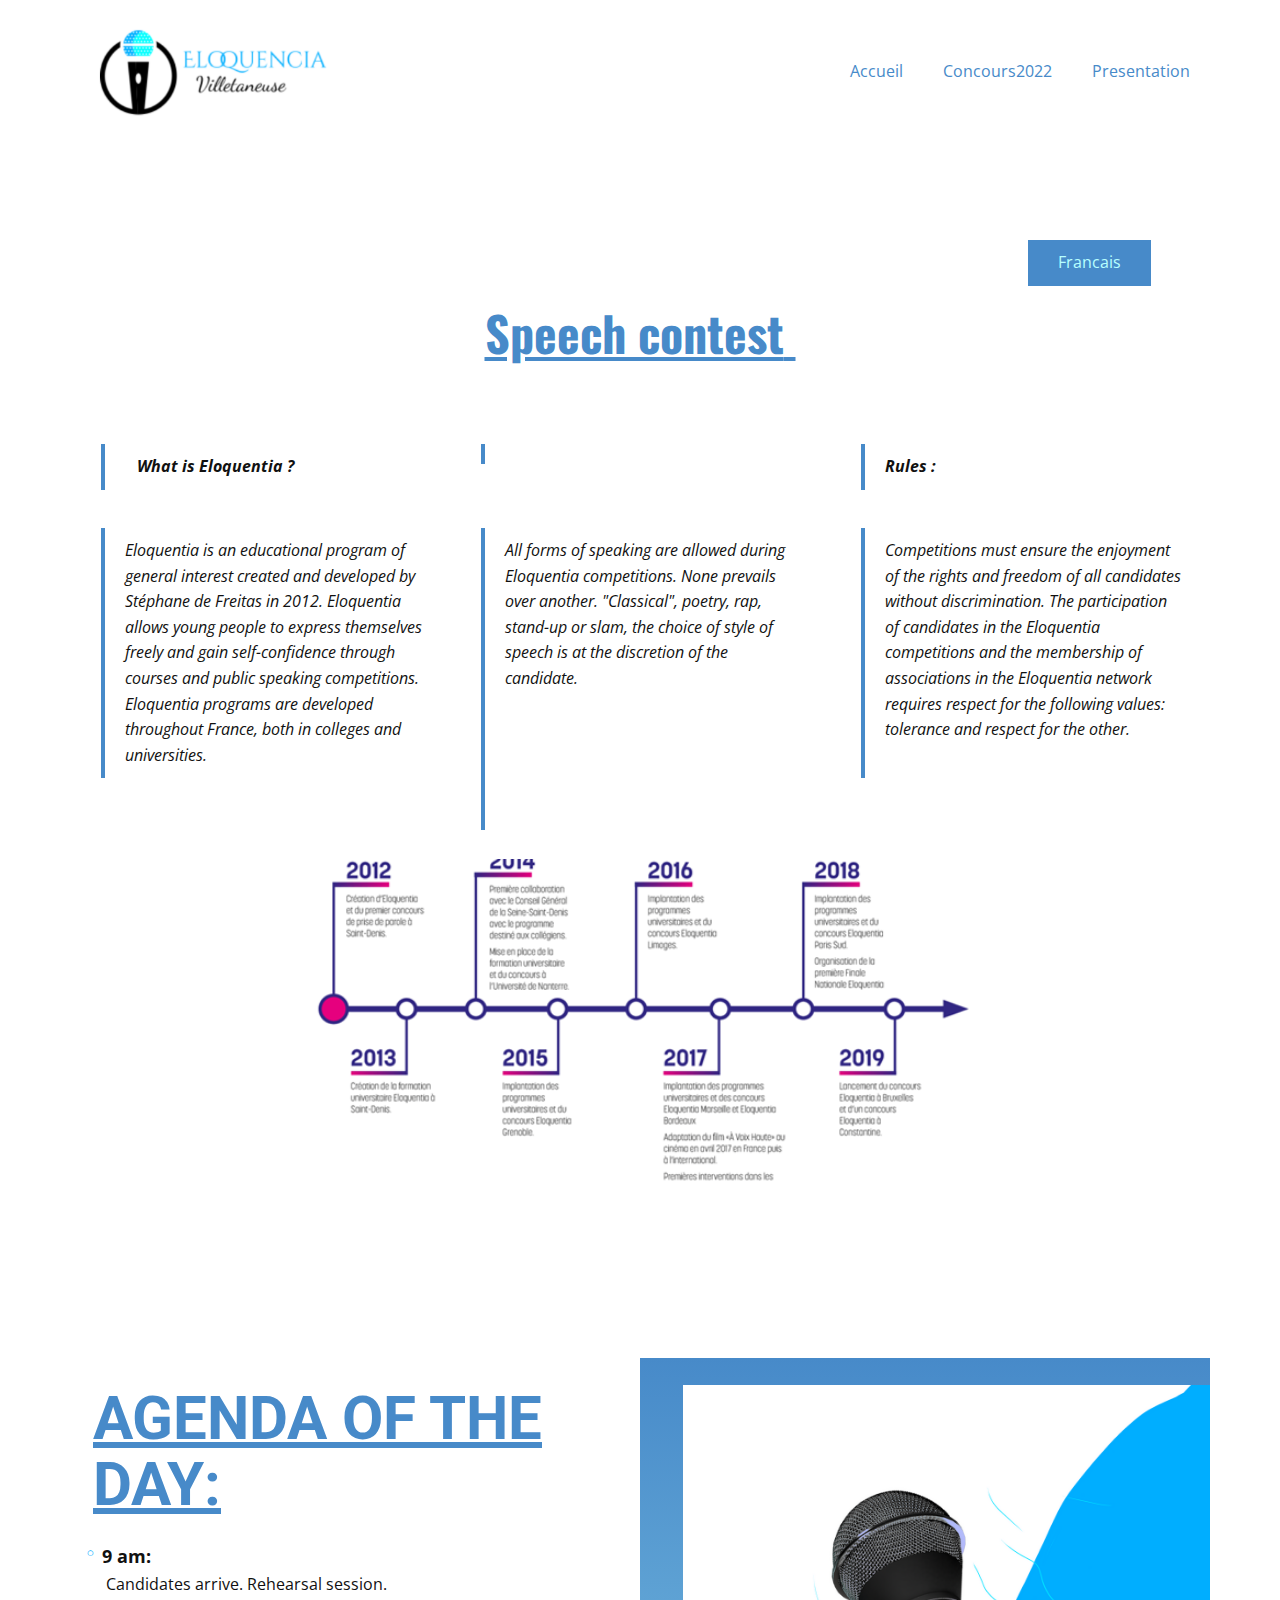
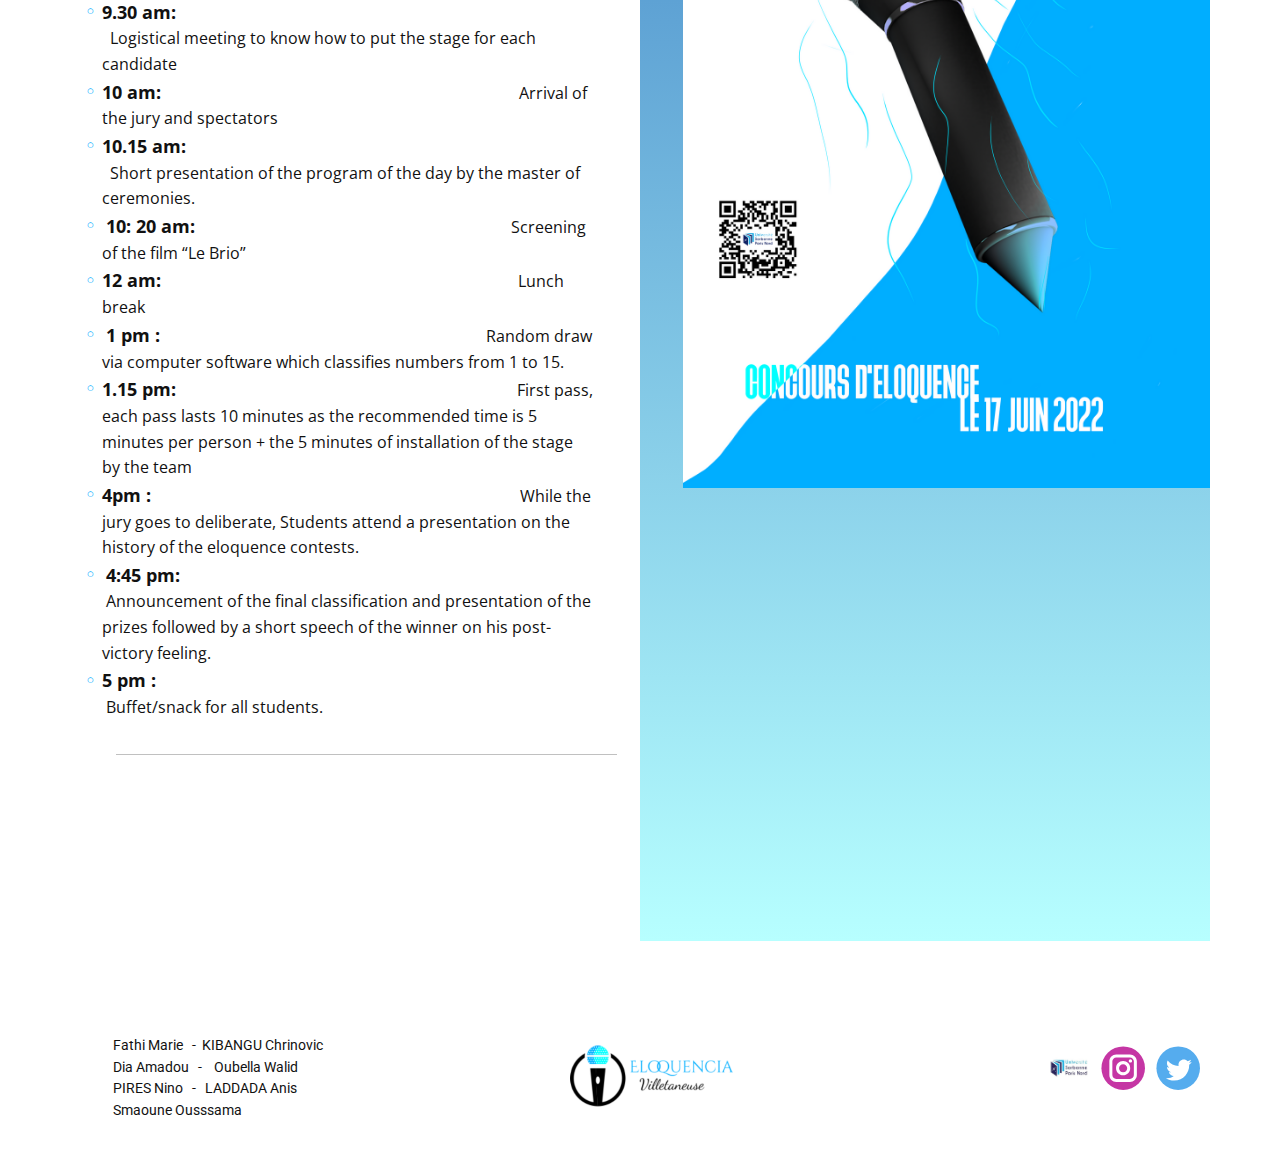
<file: site eloquencia/Copy-of-Accueil.html>
<!DOCTYPE html>
<html style="font-size: 16px;">
  <head>
    <meta name="viewport" content="width=device-width, initial-scale=1.0">
    <meta charset="utf-8">
    <meta name="keywords" content="​
Le concours
d’Eloquentia, ​Programme">
    <meta name="description" content="">
    <title>Copy of Accueil</title>
    <link rel="stylesheet" href="Css/nicepage.css" media="screen">
<link rel="stylesheet" href="Css/Copy-of-Accueil.css" media="screen">
    <script class="u-script" type="text/javascript" src="Js/jquery.js" defer=""></script>
    <script class="u-script" type="text/javascript" src="Js/nicepage.js" defer=""></script>
    <meta name="generator" content="Nicepage 4.12.5, nicepage.com">
    <link id="u-theme-google-font" rel="stylesheet" href="https://fonts.googleapis.com/css?family=Roboto:100,100i,300,300i,400,400i,500,500i,700,700i,900,900i|Open+Sans:300,300i,400,400i,500,500i,600,600i,700,700i,800,800i">
    <link id="u-page-google-font" rel="stylesheet" href="https://fonts.googleapis.com/css?family=Oswald:200,300,400,500,600,700">
    
    
    <meta name="theme-color" content="#478ac9">
    <meta name="twitter:site" content="@">
    <meta name="twitter:card" content="summary_large_image">
    <meta name="twitter:title" content="Copy of Accueil">
    <meta name="twitter:description" content="">
    <meta property="og:title" content="Copy of Accueil">
    <meta property="og:type" content="website">
  </head>
  <body class="u-body u-xl-mode"><header class="u-clearfix u-header u-white u-header" id="sec-6acb"><div class="u-clearfix u-sheet u-sheet-1">
        <a href="https://nicepage.com" class="u-image u-logo u-image-1" data-image-width="694" data-image-height="288">
          <img src="images/eloquence.png" class="u-logo-image u-logo-image-1"/>
        </a>
        <nav class="u-menu u-menu-dropdown u-offcanvas u-menu-1">
          <div class="menu-collapse" style="font-size: 1rem; letter-spacing: 0px;">
            <a class="u-button-style u-custom-left-right-menu-spacing u-custom-padding-bottom u-custom-text-active-color u-custom-text-color u-custom-top-bottom-menu-spacing u-nav-link u-text-active-palette-1-base u-text-hover-palette-2-base" href="#">
              <svg class="u-svg-link" viewBox="0 0 24 24"><use xmlns:xlink="http://www.w3.org/1999/xlink" xlink:href="#menu-hamburger"></use></svg>
              <svg class="u-svg-content" version="1.1" id="menu-hamburger" viewBox="0 0 16 16" x="0px" y="0px" xmlns:xlink="http://www.w3.org/1999/xlink" xmlns="http://www.w3.org/2000/svg"><g><rect y="1" width="16" height="2"></rect><rect y="7" width="16" height="2"></rect><rect y="13" width="16" height="2"></rect>
</g></svg>
            </a>
          </div>
          <div class="u-custom-menu u-nav-container">
            <ul class="u-nav u-unstyled u-nav-1"><li class="u-nav-item"><a class="u-button-style u-nav-link u-text-active-custom-color-5 u-text-custom-color-5 u-text-hover-palette-2-base" href="Copy-of-Accueil.html" style="padding: 10px 20px;">Accueil</a>
</li><li class="u-nav-item"><a class="u-button-style u-nav-link u-text-active-custom-color-5 u-text-custom-color-5 u-text-hover-palette-2-base" href="Concour_anglais.html" style="padding: 10px 20px;">Concours2022</a>
</li><li class="u-nav-item"><a class="u-button-style u-nav-link u-text-active-custom-color-5 u-text-custom-color-5 u-text-hover-palette-2-base" href="Copy-of-Presentation.html" style="padding: 10px 20px;">Presentation</a>
</li></ul>
          </div>
          <div class="u-custom-menu u-nav-container-collapse">
            <div class="u-black u-container-style u-inner-container-layout u-opacity u-opacity-95 u-sidenav">
              <div class="u-inner-container-layout u-sidenav-overflow">
                <div class="u-menu-close"></div>
                <ul class="u-align-center u-nav u-popupmenu-items u-unstyled u-nav-2"><li class="u-nav-item"><a class="u-button-style u-nav-link" href="Accueil.html">Accueil</a>
</li><li class="u-nav-item"><a class="u-button-style u-nav-link" href="Concour.html">concour2022</a>
</li><li class="u-nav-item"><a class="u-button-style u-nav-link" href="Presentation.html">Presentation</a>
</li></ul>
              </div>
            </div>
            <div class="u-black u-menu-overlay u-opacity u-opacity-70"></div>
          </div>
        </nav>
      </div></header>
    <section class="u-align-center u-clearfix u-white u-section-1" id="sec-e209">
      <div class="u-clearfix u-sheet u-sheet-1">
        <a href="Accueil.html" data-page-id="1178005078" class="u-border-none u-btn u-button-style u-text-custom-color-3 u-text-hover-custom-color-5 u-btn-1">Francais</a>
        <h1 class="u-custom-font u-font-oswald u-text u-text-custom-color-5 u-text-1"><b>Speech contest</b>&nbsp;
        </h1>
        <div class="u-expanded-width u-list u-list-1">
          <div class="u-repeater u-repeater-1">
            <div class="u-align-left u-container-style u-list-item u-repeater-item">
              <div class="u-container-layout u-similar-container u-valign-bottom-lg u-valign-bottom-md u-valign-bottom-sm u-valign-bottom-xs u-container-layout-1">
                <blockquote class="u-custom-item u-text u-text-2">&nbsp;​<span style="font-weight: 700;">&nbsp; What is Eloquentia ?</span>
                </blockquote>
              </div>
            </div>
            <div class="u-align-left u-container-style u-list-item u-repeater-item">
              <div class="u-container-layout u-similar-container u-valign-bottom-lg u-valign-bottom-md u-valign-bottom-sm u-valign-bottom-xs u-container-layout-2">
                <blockquote class="u-custom-item u-text u-text-3">
                  <!-- <span style="font-weight: 700;">How can we express ourselves ? </span> -->
                </blockquote>
              </div>
            </div>
            <div class="u-align-left u-container-style u-list-item u-repeater-item">
              <div class="u-container-layout u-similar-container u-valign-bottom-lg u-valign-bottom-md u-valign-bottom-sm u-valign-bottom-xs u-container-layout-3">
                <blockquote class="u-custom-item u-text u-text-4">
                  <span style="font-weight: 700;"> Rules :</span>
                </blockquote>
              </div>
            </div>
            <div class="u-align-left u-container-style u-list-item u-repeater-item">
              <div class="u-container-layout u-similar-container u-valign-bottom-lg u-valign-bottom-md u-valign-bottom-sm u-valign-bottom-xs u-container-layout-4">
                <blockquote class="u-custom-item u-text u-text-5"> Eloquentia is an educational program of general interest created and developed by Stéphane de 
				Freitas in 2012. Eloquentia allows young people to express themselves freely and gain self-confidence through 
				courses and public speaking competitions.  Eloquentia programs are developed throughout France,
				both in colleges and universities.</blockquote>
              </div>
            </div>
            <div class="u-align-left u-container-style u-list-item u-repeater-item">
              <div class="u-container-layout u-similar-container u-valign-bottom-lg u-valign-bottom-md u-valign-bottom-sm u-valign-bottom-xs u-container-layout-4">
                <blockquote class="u-custom-item u-text u-text-6">
All forms of speaking are allowed during Eloquentia competitions. None prevails over another.
"Classical", poetry, rap, stand-up or slam, the choice of style of speech is at the discretion of the candidate.</br></br></br></br></br></br></blockquote>
              </div>
            </div>
            <div class="u-align-left u-container-style u-list-item u-repeater-item">
              <div class="u-container-layout u-similar-container u-valign-bottom-lg u-valign-bottom-md u-valign-bottom-sm u-valign-bottom-xs u-container-layout-6">
                <blockquote class="u-custom-item u-text u-text-7"> Competitions must ensure the enjoyment of the 
				rights and freedom of all candidates without discrimination. The participation of candidates in the Eloquentia competitions and the membership of associations in the Eloquentia network requires respect for the following values: tolerance and respect for the other.
				</br></br></blockquote>
              </div>
            </div>
          </div>
        </div>
        <img class="u-image u-image-default u-image-1" src="images/image.png" alt="" data-image-width="604" data-image-height="324"/>
      </div>
    </section>
    <section class="u-clearfix u-white u-section-2" id="carousel_7598">
      <div class="u-clearfix u-sheet u-sheet-1">
        <div class="u-clearfix u-expanded-width u-layout-wrap u-layout-wrap-1">
          <div class="u-layout" style="">
            <div class="u-layout-row" style="">
              <div class="u-align-left u-container-style u-layout-cell u-size-30 u-layout-cell-1">
                <div class="u-container-layout u-container-layout-1">
                  <h2 class="u-text u-text-custom-color-5 u-text-default u-text-1"><b><u>Agenda of the day:</u></b>
                  </h2>
                  <ul class="u-custom-list u-text u-text-2">
                    <li>
                      <div class="u-list-icon u-text-custom-color-2">
                        <div xmlns="http://www.w3.org/2000/svg" xmlns:xlink="http://www.w3.org/1999/xlink" version="1.1" xml:space="preserve" class="u-svg-content">○</div>
                      </div>
                      <span style="font-size: 1.25rem;"></span>
                      <span style="font-size: 1.25rem;"><b><u></u></b>
                        <span style="font-weight: 700; font-size: 1.125rem;">9<span style="font-weight: 700;"> am:</span>
                        </span>
                      </span>
                      <span style="font-size: 1.125rem;">
                        <span style="font-weight: 700;">&nbsp; </span>&nbsp; &nbsp;
                      </span>  &nbsp; &nbsp; &nbsp; &nbsp; &nbsp; &nbsp; &nbsp; &nbsp; &nbsp; &nbsp; &nbsp; &nbsp; &nbsp; &nbsp; &nbsp; &nbsp; &nbsp; &nbsp; &nbsp; &nbsp; &nbsp; &nbsp; &nbsp; &nbsp; &nbsp; &nbsp; &nbsp; &nbsp; &nbsp; &nbsp; &nbsp; &nbsp; &nbsp; &nbsp; &nbsp; &nbsp; &nbsp; &nbsp; &nbsp; &nbsp; &nbsp;Candidates arrive. Rehearsal session.&nbsp;&nbsp;
                    </li>
                    <li>
                      <div class="u-list-icon u-text-custom-color-2">
                        <div xmlns="http://www.w3.org/2000/svg" xmlns:xlink="http://www.w3.org/1999/xlink" version="1.1" xml:space="preserve" class="u-svg-content">○</div>
                      </div>
                      <span style="font-weight: 700; font-size: 1.125rem;">9.30 am:</span>
                      <br>
                    </li>
                    <li>&nbsp; Logistical meeting to know how to put the stage for each candidate</li>
                    <li>
                      <div class="u-list-icon u-text-custom-color-2">
                        <div xmlns="http://www.w3.org/2000/svg" xmlns:xlink="http://www.w3.org/1999/xlink" version="1.1" xml:space="preserve" class="u-svg-content">○</div>
                      </div>
                      <span style="font-weight: 700; font-size: 1.125rem;">10 am:&nbsp; </span> &nbsp; &nbsp; &nbsp; &nbsp; &nbsp; &nbsp; &nbsp; &nbsp; &nbsp; &nbsp; &nbsp; &nbsp; &nbsp; &nbsp; &nbsp; &nbsp; &nbsp; &nbsp; &nbsp; &nbsp; &nbsp; &nbsp; &nbsp; &nbsp; &nbsp; &nbsp; &nbsp; &nbsp; &nbsp; &nbsp; &nbsp; &nbsp; &nbsp; &nbsp; &nbsp; &nbsp; &nbsp; &nbsp; &nbsp; &nbsp; &nbsp; &nbsp; &nbsp; &nbsp;Arrival of the jury and spectators<br>
                    </li>
                    <li>
                      <div class="u-list-icon u-text-custom-color-2">
                        <div xmlns="http://www.w3.org/2000/svg" xmlns:xlink="http://www.w3.org/1999/xlink" version="1.1" xml:space="preserve" class="u-svg-content">○</div>
                      </div>
                      <span style="font-weight: 700; font-size: 1.125rem;">10.15 am:</span>
                      <br>
                    </li>
                    <li>&nbsp; Short presentation of the program of the day by the master of
ceremonies.&nbsp;&nbsp;</li>
                    <li>
                      <div class="u-list-icon u-text-custom-color-2">
                        <div xmlns="http://www.w3.org/2000/svg" xmlns:xlink="http://www.w3.org/1999/xlink" version="1.1" xml:space="preserve" class="u-svg-content">○</div>
                      </div>&nbsp;<span style="font-weight: 700; font-size: 1.125rem;">10: 20 am:</span>  &nbsp; &nbsp; &nbsp; &nbsp; &nbsp; &nbsp; &nbsp; &nbsp; &nbsp; &nbsp; &nbsp; &nbsp; &nbsp; &nbsp; &nbsp; &nbsp; &nbsp; &nbsp; &nbsp; &nbsp; &nbsp; &nbsp; &nbsp; &nbsp; &nbsp; &nbsp; &nbsp; &nbsp; &nbsp; &nbsp; &nbsp; &nbsp; &nbsp; &nbsp; &nbsp; &nbsp; &nbsp; &nbsp; &nbsp; Screening of the film “Le Brio”
                    </li>
                    <li>
                      <div class="u-list-icon u-text-custom-color-2">
                        <div xmlns="http://www.w3.org/2000/svg" xmlns:xlink="http://www.w3.org/1999/xlink" version="1.1" xml:space="preserve" class="u-svg-content">○</div>
                      </div>
                      <span style="font-weight: 700; font-size: 1.125rem;">12 am:&nbsp;</span>  &nbsp; &nbsp; &nbsp; &nbsp; &nbsp; &nbsp; &nbsp; &nbsp; &nbsp; &nbsp; &nbsp; &nbsp; &nbsp; &nbsp; &nbsp; &nbsp; &nbsp; &nbsp; &nbsp; &nbsp; &nbsp; &nbsp; &nbsp; &nbsp; &nbsp; &nbsp; &nbsp; &nbsp; &nbsp; &nbsp; &nbsp; &nbsp; &nbsp; &nbsp; &nbsp; &nbsp; &nbsp; &nbsp; &nbsp; &nbsp; &nbsp; &nbsp; &nbsp; &nbsp;Lunch break&nbsp;
                    </li>
                    <li>
                      <div class="u-list-icon u-text-custom-color-2">
                        <div xmlns="http://www.w3.org/2000/svg" xmlns:xlink="http://www.w3.org/1999/xlink" version="1.1" xml:space="preserve" class="u-svg-content">○</div>
                      </div>&nbsp;<span style="font-weight: 700; font-size: 1.125rem;">1 pm :&nbsp;</span>
                      <span style="font-size: 1.125rem;"> &nbsp;</span> &nbsp; &nbsp; &nbsp; &nbsp; &nbsp; &nbsp; &nbsp; &nbsp; &nbsp; &nbsp; &nbsp; &nbsp; &nbsp; &nbsp; &nbsp; &nbsp; &nbsp; &nbsp; &nbsp; &nbsp; &nbsp; &nbsp; &nbsp; &nbsp; &nbsp; &nbsp; &nbsp; &nbsp; &nbsp; &nbsp; &nbsp; &nbsp; &nbsp; &nbsp; &nbsp; &nbsp; &nbsp; &nbsp; &nbsp;Random draw via computer software which classifies
numbers from 1 to 15.&nbsp;&nbsp;
                    </li>
                    <li>
                      <div class="u-list-icon u-text-custom-color-2">
                        <div xmlns="http://www.w3.org/2000/svg" xmlns:xlink="http://www.w3.org/1999/xlink" version="1.1" xml:space="preserve" class="u-svg-content">○</div>
                      </div>
                      <span style="font-weight: 700; font-size: 1.125rem;">1.15 pm:&nbsp;</span> &nbsp; &nbsp; &nbsp; &nbsp; &nbsp; &nbsp; &nbsp; &nbsp; &nbsp; &nbsp; &nbsp; &nbsp; &nbsp; &nbsp; &nbsp; &nbsp; &nbsp; &nbsp; &nbsp; &nbsp; &nbsp; &nbsp; &nbsp; &nbsp; &nbsp; &nbsp; &nbsp; &nbsp; &nbsp; &nbsp; &nbsp; &nbsp; &nbsp; &nbsp; &nbsp; &nbsp; &nbsp; &nbsp; &nbsp; &nbsp; &nbsp; &nbsp;First pass, each pass lasts 10 minutes as the recommended time is 5
minutes per person + the 5 minutes of installation of the stage by the team
                    </li>
                    <li>
                      <div class="u-list-icon u-text-custom-color-2">
                        <div xmlns="http://www.w3.org/2000/svg" xmlns:xlink="http://www.w3.org/1999/xlink" version="1.1" xml:space="preserve" class="u-svg-content">○</div>
                      </div>
                      <span style="font-weight: 700; font-size: 1.125rem;">4pm :&nbsp;</span>  &nbsp; &nbsp; &nbsp; &nbsp; &nbsp; &nbsp; &nbsp; &nbsp; &nbsp; &nbsp; &nbsp; &nbsp; &nbsp; &nbsp; &nbsp; &nbsp; &nbsp; &nbsp; &nbsp; &nbsp; &nbsp; &nbsp; &nbsp; &nbsp; &nbsp; &nbsp; &nbsp; &nbsp; &nbsp; &nbsp; &nbsp; &nbsp; &nbsp; &nbsp; &nbsp; &nbsp; &nbsp; &nbsp; &nbsp; &nbsp; &nbsp; &nbsp; &nbsp; &nbsp; &nbsp; While the jury goes to deliberate, Students attend a presentation on the
history of the eloquence contests.
                    </li>
                    <li>
                      <div class="u-list-icon u-text-custom-color-2">
                        <div xmlns="http://www.w3.org/2000/svg" xmlns:xlink="http://www.w3.org/1999/xlink" version="1.1" xml:space="preserve" class="u-svg-content">○</div>
                      </div>&nbsp;<span style="font-size: 1.125rem; font-weight: 700;">4:45 pm:&nbsp;</span> &nbsp; &nbsp; &nbsp; &nbsp; &nbsp; &nbsp; &nbsp; &nbsp; &nbsp; &nbsp; &nbsp; &nbsp; &nbsp; &nbsp; &nbsp; &nbsp; &nbsp; &nbsp; &nbsp; &nbsp; &nbsp; &nbsp; &nbsp; &nbsp; &nbsp; &nbsp; &nbsp; &nbsp; &nbsp; &nbsp; &nbsp; &nbsp; &nbsp; &nbsp; &nbsp; &nbsp; &nbsp; &nbsp; &nbsp; &nbsp; &nbsp;Announcement of the final
classification and presentation of the prizes followed by a short speech of the
winner on his post-victory feeling.
                    </li>
                    <li>
                      <div class="u-list-icon u-text-custom-color-2">
                        <div xmlns="http://www.w3.org/2000/svg" xmlns:xlink="http://www.w3.org/1999/xlink" version="1.1" xml:space="preserve" class="u-svg-content">○</div>
                      </div>
                      <span style="font-weight: 700; font-size: 1.125rem;">5 pm :&nbsp;</span> &nbsp; &nbsp; &nbsp; &nbsp; &nbsp; &nbsp; &nbsp; &nbsp; &nbsp; &nbsp; &nbsp; &nbsp; &nbsp; &nbsp; &nbsp; &nbsp; &nbsp; &nbsp; &nbsp; &nbsp; &nbsp; &nbsp; &nbsp; &nbsp; &nbsp; &nbsp; &nbsp; &nbsp; &nbsp; &nbsp; &nbsp; &nbsp; &nbsp; &nbsp; &nbsp; &nbsp; &nbsp; &nbsp; &nbsp; &nbsp; &nbsp; &nbsp; &nbsp; &nbsp;Buffet/snack for all students.&nbsp;&nbsp;
                    </li>
                  </ul>
                  <div class="u-border-1 u-border-grey-25 u-line u-line-horizontal u-line-1"></div>
                </div>
              </div>
              <div class="u-container-style u-gradient u-layout-cell u-size-30 u-layout-cell-2">
                <div class="u-container-layout u-valign-bottom-sm u-valign-bottom-xs u-container-layout-2">
                  <img class="u-image u-image-contain u-image-default u-image-1" alt="" data-image-width="1200" data-image-height="1600" src="images/AfficheElo.png"/>
                </div>
              </div>
            </div>
          </div>
        </div>
      </div>
    </section>
    
    
    <footer class="u-clearfix u-footer u-white" id="sec-0656"><div class="u-clearfix u-sheet u-sheet-1">
        <div class="u-clearfix u-gutter-30 u-layout-wrap u-layout-wrap-1">
          <div class="u-gutter-0 u-layout">
            <div class="u-layout-row">
              <div class="u-align-center-sm u-align-center-xs u-align-left-md u-align-left-xl u-container-style u-layout-cell u-left-cell u-size-20 u-size-20-md u-layout-cell-1">
                <div class="u-container-layout u-container-layout-1"><!--position-->
                  <div data-position="" class="u-position u-position-1"><!--block-->
                    <div class="u-block">
                      <div class="u-block-container u-clearfix"><!--block_header-->
                        <h6 class="u-block-header u-text u-text-1"><!--block_header_content-->
                          <span style="font-size: 0.875rem;">Fathi Marie&nbsp; &nbsp;-&nbsp; KIBANGU
Chrinovic&nbsp;<br>Dia Amadou&nbsp; &nbsp;-​​&nbsp; &nbsp; Oubella Walid&nbsp;<br>PIRES
Nino&nbsp; &nbsp;-&nbsp; &nbsp;​LADDADA
Anis<br>Smaoune Ousssama
                          </span>
                          <br>
                          <br><!--/block_header_content-->
                        </h6><!--/block_header--><!--block_content-->
                        <div class="u-block-content u-text"><!--block_content_content--><!--/block_content_content--></div><!--/block_content-->
                      </div>
                    </div><!--/block-->
                  </div><!--/position-->
                </div>
              </div>
              <div class="u-align-center-sm u-align-right-md u-container-style u-layout-cell u-size-20 u-size-20-md u-layout-cell-2">
                <div class="u-container-layout u-valign-top u-container-layout-2">
                  <img class="u-image u-image-default u-image-1" src="images/eloquence.png" alt="" data-image-width="694" data-image-height="288"/>
                </div>
              </div>
              <div class="u-align-center-sm u-align-center-xs u-align-left-md u-align-right-lg u-align-right-xl u-container-style u-layout-cell u-right-cell u-size-20 u-size-20-md u-white u-layout-cell-3">
                <div class="u-container-layout u-container-layout-3">
                  <div class="u-social-icons u-spacing-10 u-social-icons-1">
                    <a class="u-social-url" title="ent" target="_blank" href="https://www.univ-paris13.fr/"><span class="u-file-icon u-icon u-social-icon u-social-linkedin u-icon-1"><img src="images/logoent.jpg" alt=""/></span>
                    </a>
                    <a class="u-social-url" target="_blank" data-type="Instagram" title="Instagram" href="https://www.instagram.com/univ_sorbonneparisnord/?hl=fr"><span class="u-icon u-social-icon u-social-instagram u-icon-2"><svg class="u-svg-link" preserveAspectRatio="xMidYMin slice" viewBox="0 0 112 112" style=""><use xmlns:xlink="http://www.w3.org/1999/xlink" xlink:href="#svg-c7f1"></use></svg><svg class="u-svg-content" viewBox="0 0 112 112" x="0" y="0" id="svg-c7f1"><circle fill="currentColor" cx="56.1" cy="56.1" r="55"></circle><path fill="#FFFFFF" d="M55.9,38.2c-9.9,0-17.9,8-17.9,17.9C38,66,46,74,55.9,74c9.9,0,17.9-8,17.9-17.9C73.8,46.2,65.8,38.2,55.9,38.2
            z M55.9,66.4c-5.7,0-10.3-4.6-10.3-10.3c-0.1-5.7,4.6-10.3,10.3-10.3c5.7,0,10.3,4.6,10.3,10.3C66.2,61.8,61.6,66.4,55.9,66.4z"></path><path fill="#FFFFFF" d="M74.3,33.5c-2.3,0-4.2,1.9-4.2,4.2s1.9,4.2,4.2,4.2s4.2-1.9,4.2-4.2S76.6,33.5,74.3,33.5z"></path><path fill="#FFFFFF" d="M73.1,21.3H38.6c-9.7,0-17.5,7.9-17.5,17.5v34.5c0,9.7,7.9,17.6,17.5,17.6h34.5c9.7,0,17.5-7.9,17.5-17.5V38.8
            C90.6,29.1,82.7,21.3,73.1,21.3z M83,73.3c0,5.5-4.5,9.9-9.9,9.9H38.6c-5.5,0-9.9-4.5-9.9-9.9V38.8c0-5.5,4.5-9.9,9.9-9.9h34.5
            c5.5,0,9.9,4.5,9.9,9.9V73.3z"></path></svg></span>
                    </a>
                    <a class="u-social-url" target="_blank" data-type="Twitter" title="Twitter" href="https://twitter.com/iutvilletaneuse?lang=fr"><span class="u-icon u-social-icon u-social-twitter u-icon-3"><svg class="u-svg-link" preserveAspectRatio="xMidYMin slice" viewBox="0 0 112 112" style=""><use xmlns:xlink="http://www.w3.org/1999/xlink" xlink:href="#svg-2c60"></use></svg><svg class="u-svg-content" viewBox="0 0 112 112" x="0" y="0" id="svg-2c60"><circle fill="currentColor" class="st0" cx="56.1" cy="56.1" r="55"></circle><path fill="#FFFFFF" d="M83.8,47.3c0,0.6,0,1.2,0,1.7c0,17.7-13.5,38.2-38.2,38.2C38,87.2,31,85,25,81.2c1,0.1,2.1,0.2,3.2,0.2
            c6.3,0,12.1-2.1,16.7-5.7c-5.9-0.1-10.8-4-12.5-9.3c0.8,0.2,1.7,0.2,2.5,0.2c1.2,0,2.4-0.2,3.5-0.5c-6.1-1.2-10.8-6.7-10.8-13.1
            c0-0.1,0-0.1,0-0.2c1.8,1,3.9,1.6,6.1,1.7c-3.6-2.4-6-6.5-6-11.2c0-2.5,0.7-4.8,1.8-6.7c6.6,8.1,16.5,13.5,27.6,14
            c-0.2-1-0.3-2-0.3-3.1c0-7.4,6-13.4,13.4-13.4c3.9,0,7.3,1.6,9.8,4.2c3.1-0.6,5.9-1.7,8.5-3.3c-1,3.1-3.1,5.8-5.9,7.4
            c2.7-0.3,5.3-1,7.7-2.1C88.7,43,86.4,45.4,83.8,47.3z"></path></svg></span>
                    </a>
                  </div>
                </div>
              </div>
            </div>
          </div>
        </div>
      </div></footer>
  </body>
</html>
</file>
